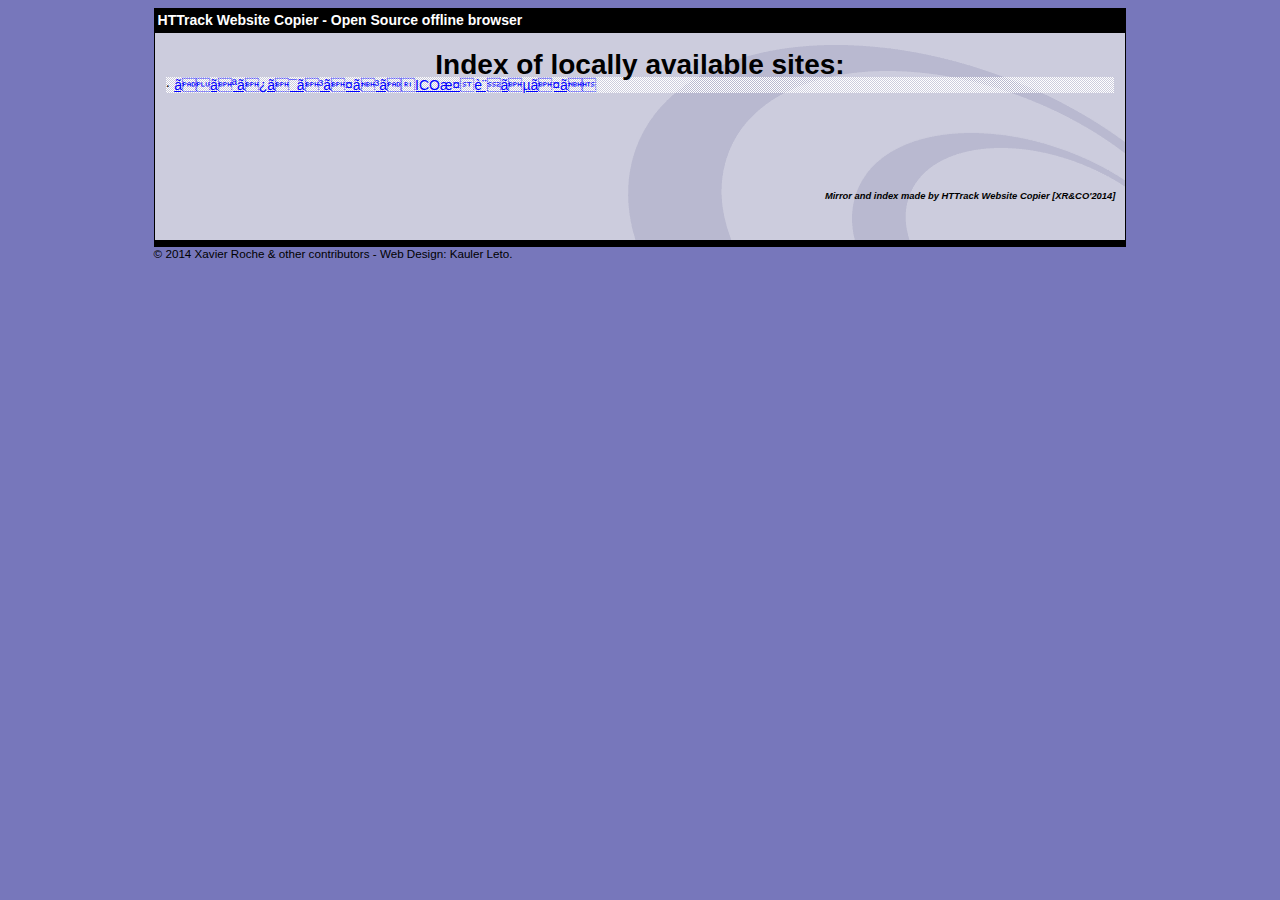
<file: index.html>
<!-- Note: Template file not found, using internal one -->
<html xmlns="http://www.w3.org/1999/xhtml" lang="en">

<head>
	<meta http-equiv="Content-Type" content="text/html; charset=utf-8" />
	<meta name="description" content="HTTrack is an easy-to-use website mirror utility. It allows you to download a World Wide website from the Internet to a local directory,building recursively all structures, getting html, images, and other files from the server to your computer. Links are rebuiltrelatively so that you can freely browse to the local site (works with any browser). You can mirror several sites together so that you can jump from one toanother. You can, also, update an existing mirror site, or resume an interrupted download. The robot is fully configurable, with an integrated help" />
	<meta name="keywords" content="httrack, HTTRACK, HTTrack, winhttrack, WINHTTRACK, WinHTTrack, offline browser, web mirror utility, aspirateur web, surf offline, web capture, www mirror utility, browse offline, local  site builder, website mirroring, aspirateur www, internet grabber, capture de site web, internet tool, hors connexion, unix, dos, windows 95, windows 98, solaris, ibm580, AIX 4.0, HTS, HTGet, web aspirator, web aspirateur, libre, GPL, GNU, free software" />
	<title>Local index - HTTrack Website Copier</title>
  <!-- Mirror and index made by HTTrack Website Copier/3.49-2 [XR&CO'2014] -->
	<style type="text/css">
	<!--

body {
	margin: 0;  padding: 0;  margin-bottom: 15px;  margin-top: 8px;
	background: #77b;
}
body, td {
	font: 14px "Trebuchet MS", Verdana, Arial, Helvetica, sans-serif;
	}

#subTitle {
	background: #000;  color: #fff;  padding: 4px;  font-weight: bold; 
	}

#siteNavigation a, #siteNavigation .current {
	font-weight: bold;  color: #448;
	}
#siteNavigation a:link    { text-decoration: none; }
#siteNavigation a:visited { text-decoration: none; }

#siteNavigation .current { background-color: #ccd; }

#siteNavigation a:hover   { text-decoration: none;  background-color: #fff;  color: #000; }
#siteNavigation a:active  { text-decoration: none;  background-color: #ccc; }


a:link    { text-decoration: underline;  color: #00f; }
a:visited { text-decoration: underline;  color: #000; }
a:hover   { text-decoration: underline;  color: #c00; }
a:active  { text-decoration: underline; }

#pageContent {
	clear: both;
	border-bottom: 6px solid #000;
	padding: 10px;  padding-top: 20px;
	line-height: 1.65em;
 background-image: url(backblue.gif);
 background-repeat: no-repeat;
 background-position: top right;
	}

#pageContent, #siteNavigation {
	background-color: #ccd;
	}


.imgLeft  { float: left;   margin-right: 10px;  margin-bottom: 10px; }
.imgRight { float: right;  margin-left: 10px;   margin-bottom: 10px; }

hr { height: 1px;  color: #000;  background-color: #000;  margin-bottom: 15px; }

h1 { margin: 0;  font-weight: bold;  font-size: 2em; }
h2 { margin: 0;  font-weight: bold;  font-size: 1.6em; }
h3 { margin: 0;  font-weight: bold;  font-size: 1.3em; }
h4 { margin: 0;  font-weight: bold;  font-size: 1.18em; }

.blak { background-color: #000; }
.hide { display: none; }
.tableWidth { min-width: 400px; }

.tblRegular       { border-collapse: collapse; }
.tblRegular td    { padding: 6px;  background-image: url(fade.gif);  border: 2px solid #99c; }
.tblHeaderColor, .tblHeaderColor td { background: #99c; }
.tblNoBorder td   { border: 0; }


// -->
</style>

</head>

<table width="76%" border="0" align="center" cellspacing="0" cellpadding="3" class="tableWidth">
	<tr>
	<td id="subTitle">HTTrack Website Copier - Open Source offline browser</td>
	</tr>
</table>
<table width="76%" border="0" align="center" cellspacing="0" cellpadding="0" class="tableWidth">
<tr class="blak">
<td>
	<table width="100%" border="0" align="center" cellspacing="1" cellpadding="0">
	<tr>
	<td colspan="6"> 
		<table width="100%" border="0" align="center" cellspacing="0" cellpadding="10">
		<tr> 
		<td id="pageContent"> 
<!-- ==================== End prologue ==================== -->

<H1 ALIGN=Center>Index of locally available sites:</H1>
  <TABLE BORDER="0" WIDTH="100%" CELLSPACING="1" CELLPADDING="0">
<!-- Note: Template file not found, using internal one -->
		<TR>
			<TD BACKGROUND="fade.gif">
				&middot;
					<A HREF="otaku-coin.com/index.html">
						ããªã¿ã¯ã³ã¤ã³ãICOæ¤è¨ãµã¤ã
					</A>		
			</TD>
		</TR>
<!-- Note: Template file not found, using internal one -->
	</TABLE>
	<BR>
	<BR>
	<BR>
  	<H6 ALIGN="RIGHT">
	<I>Mirror and index made by HTTrack Website Copier [XR&amp;CO'2014]</I>
	</H6>
	<!-- Mirror and index made by HTTrack Website Copier/3.49-2 [XR&CO'2014] -->
	<!-- Thanks for using HTTrack Website Copier! -->

<!-- ==================== Start epilogue ==================== -->
		</td>
		</tr>
		</table>
	</td>
	</tr>
	</table>
</td>
</tr>
</table>

<table width="76%" border="0" align="center" valign="bottom" cellspacing="0" cellpadding="0">
	<tr>
	<td id="footer"><small>&copy; 2014 Xavier Roche & other contributors - Web Design: Kauler Leto.</small></td>
	</tr>
</table>

</body>

</html>
</file>
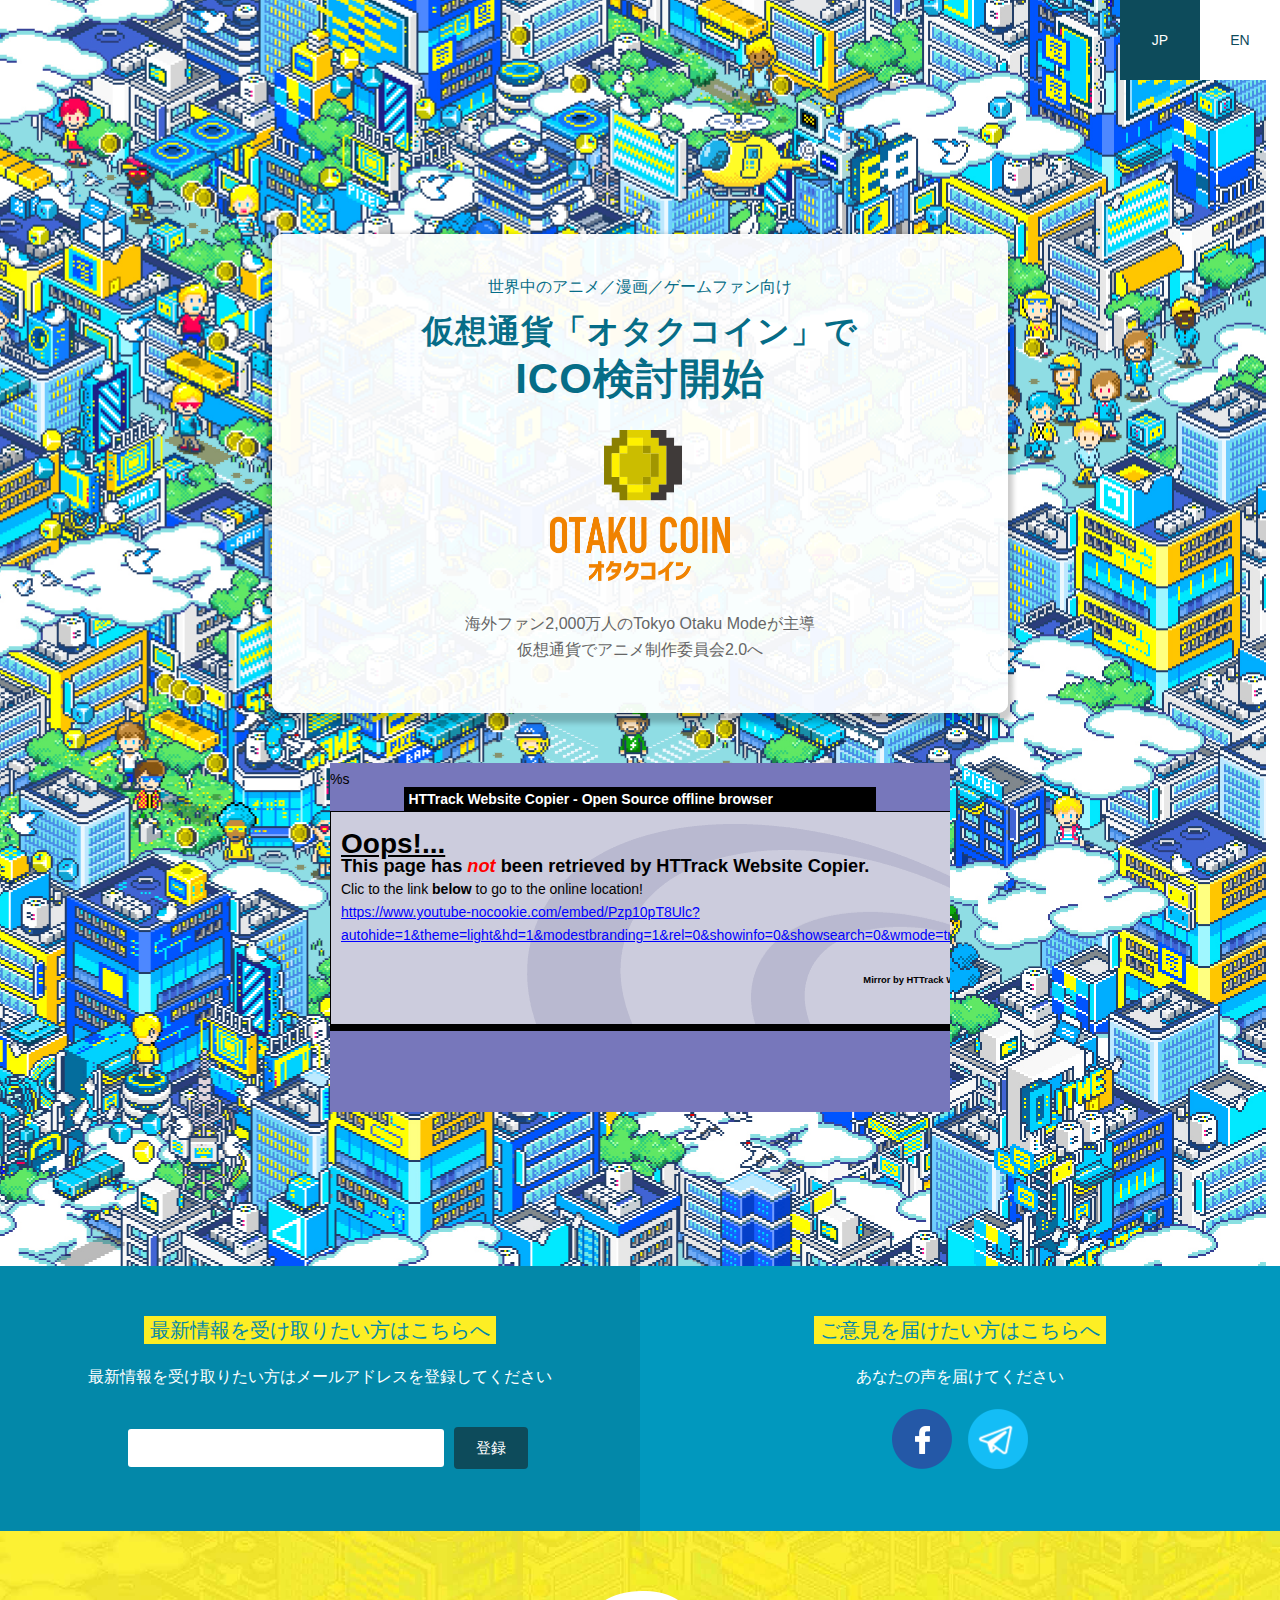
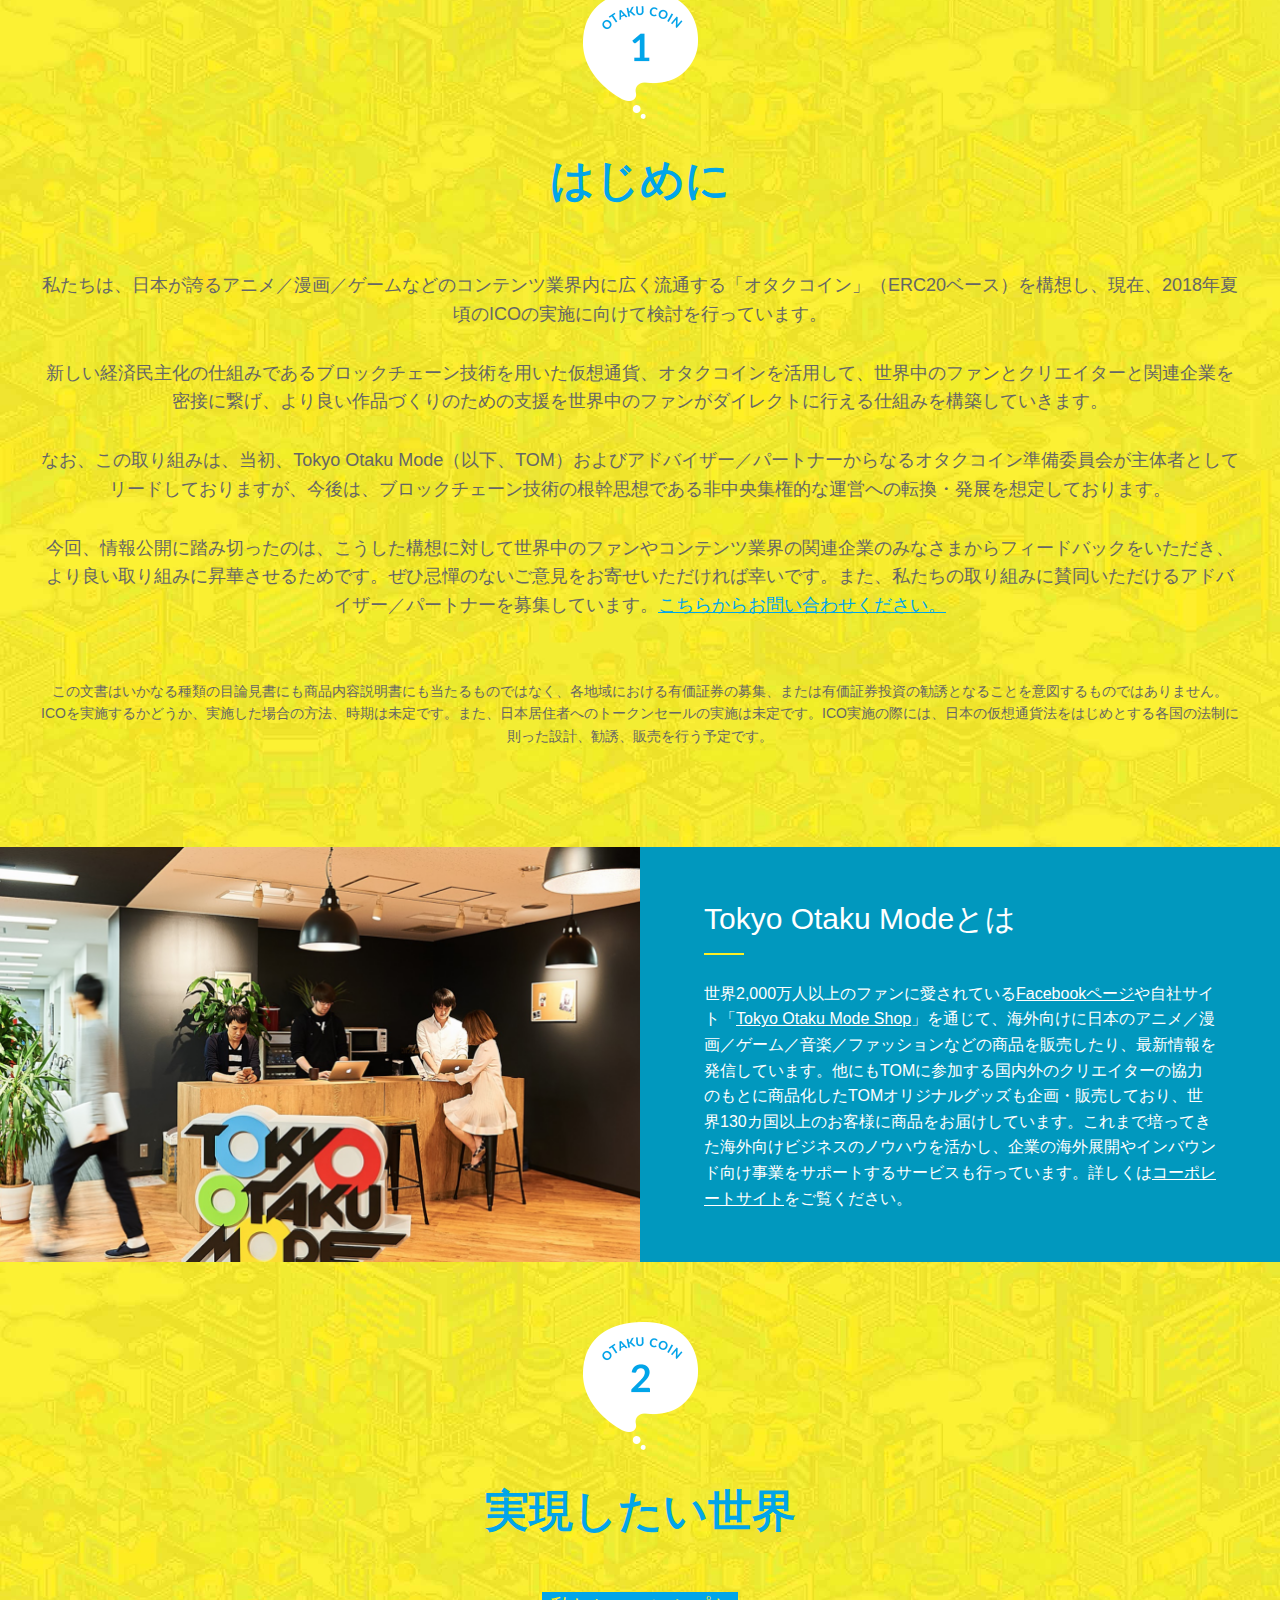
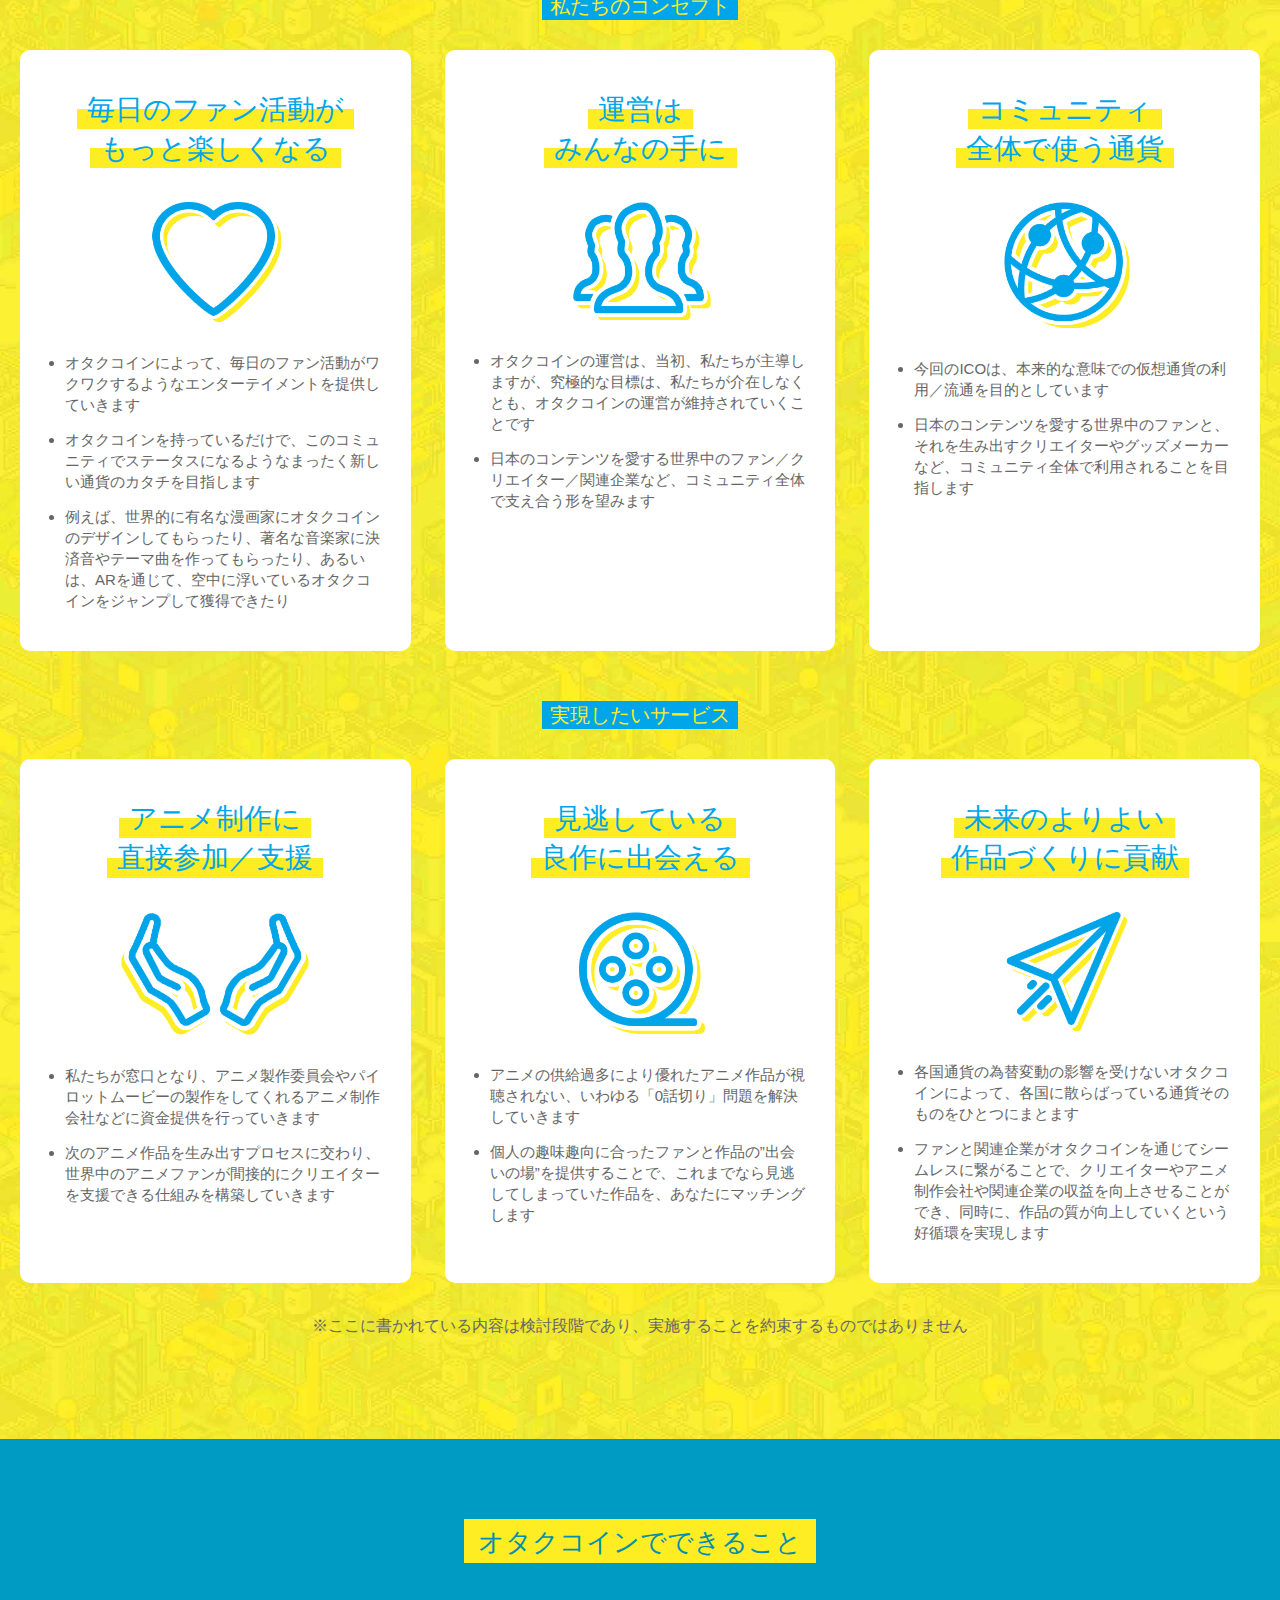
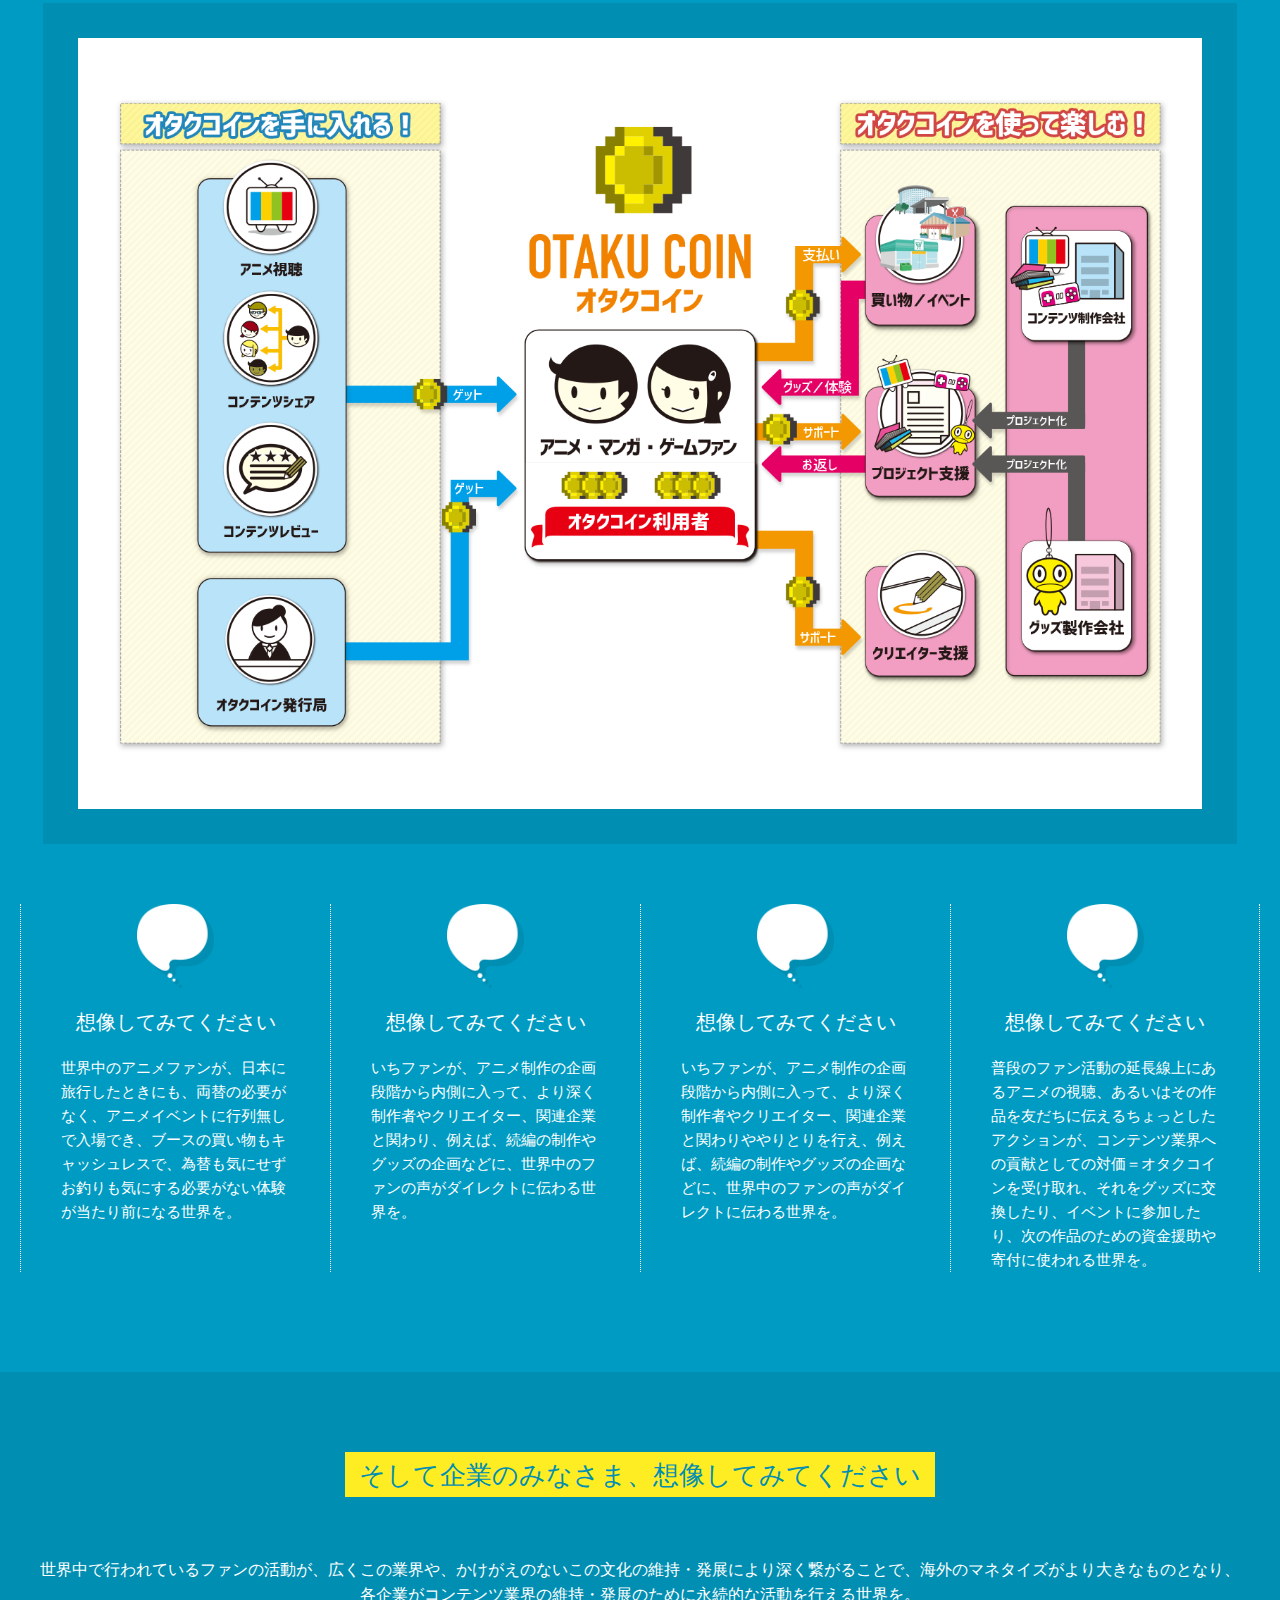
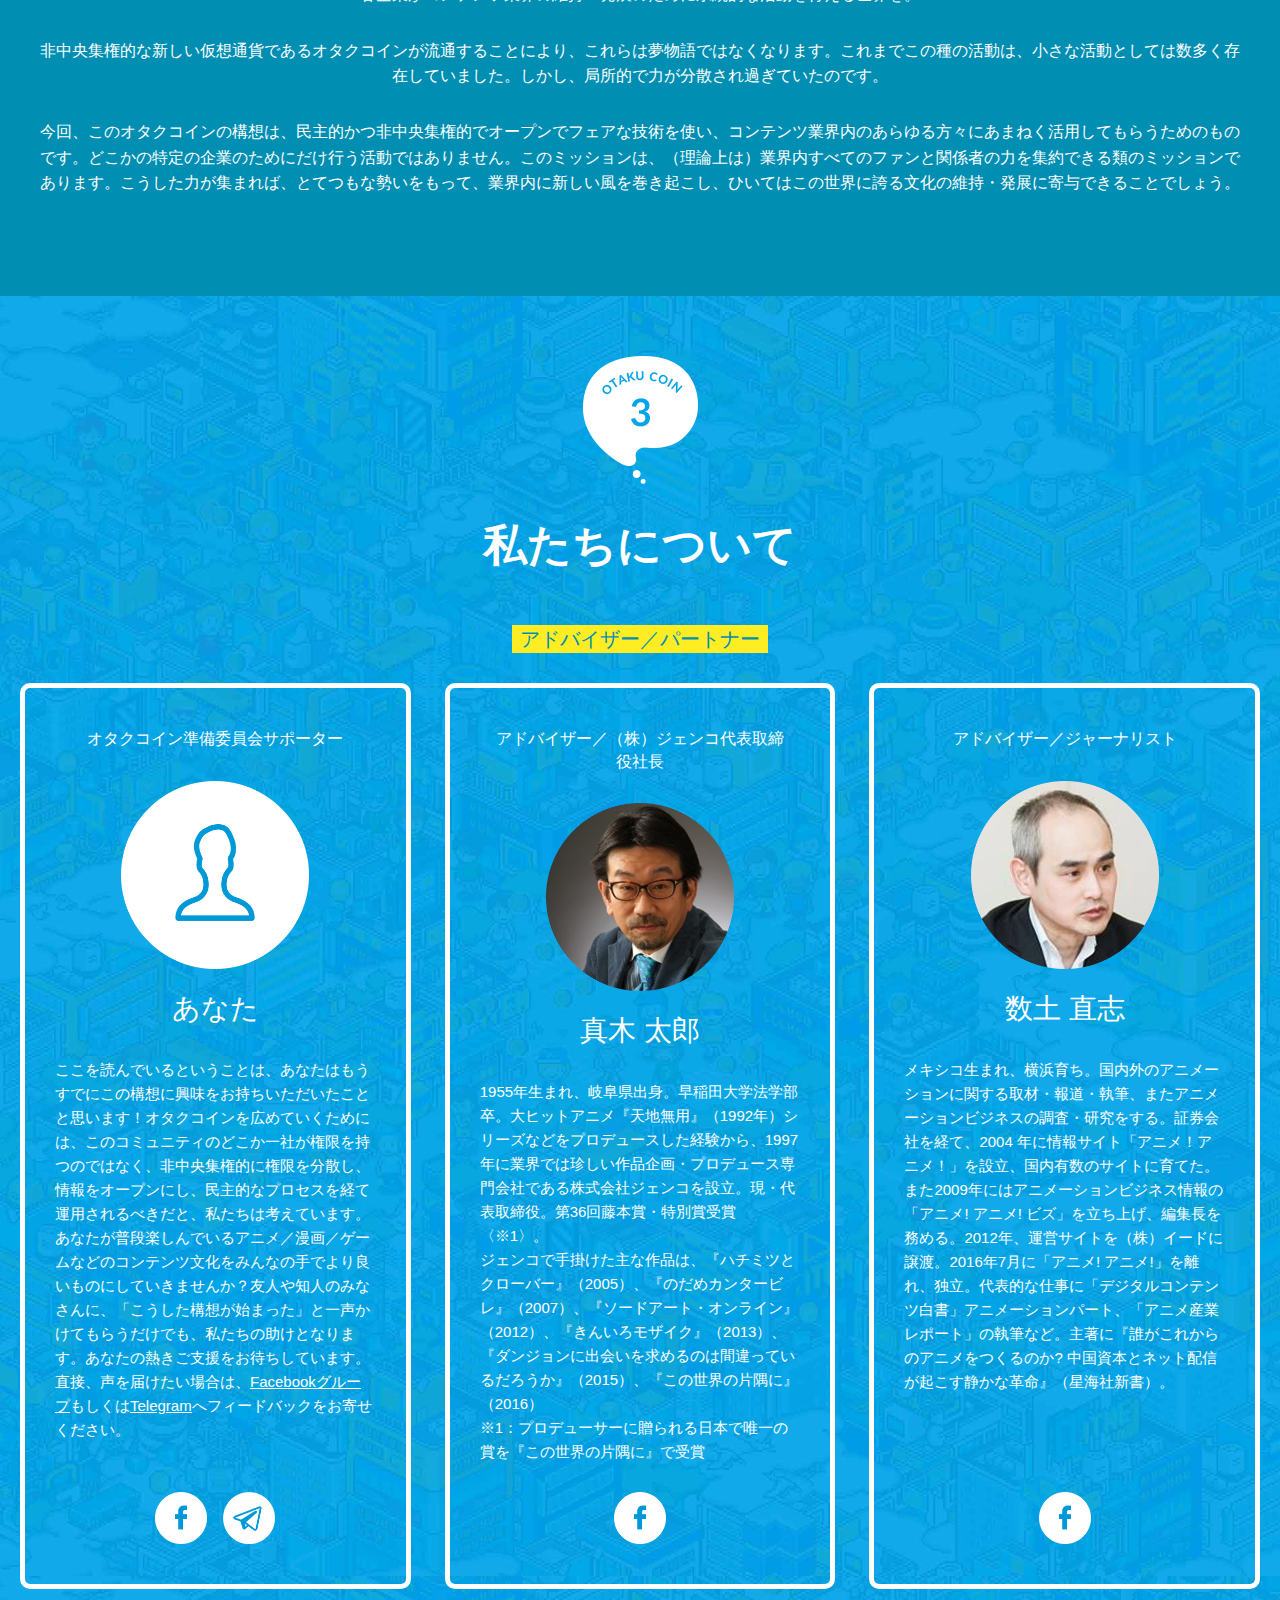
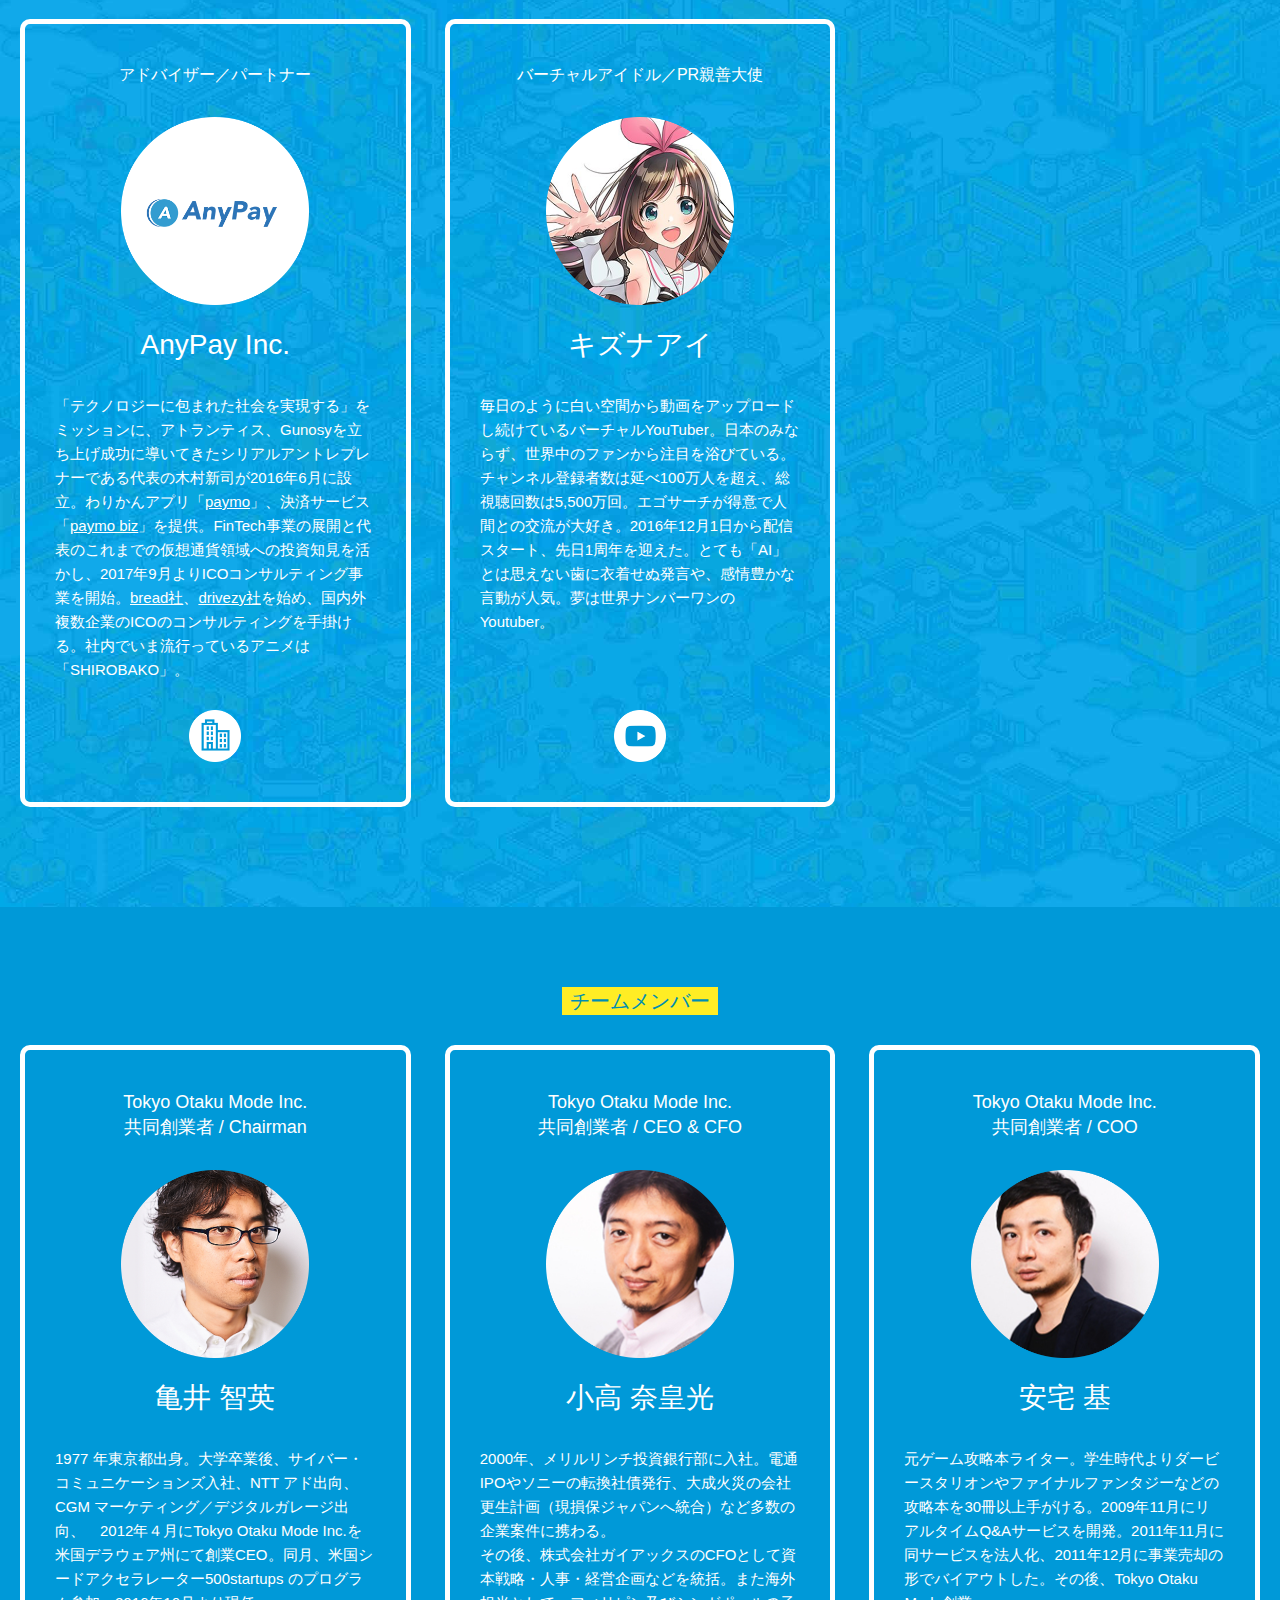
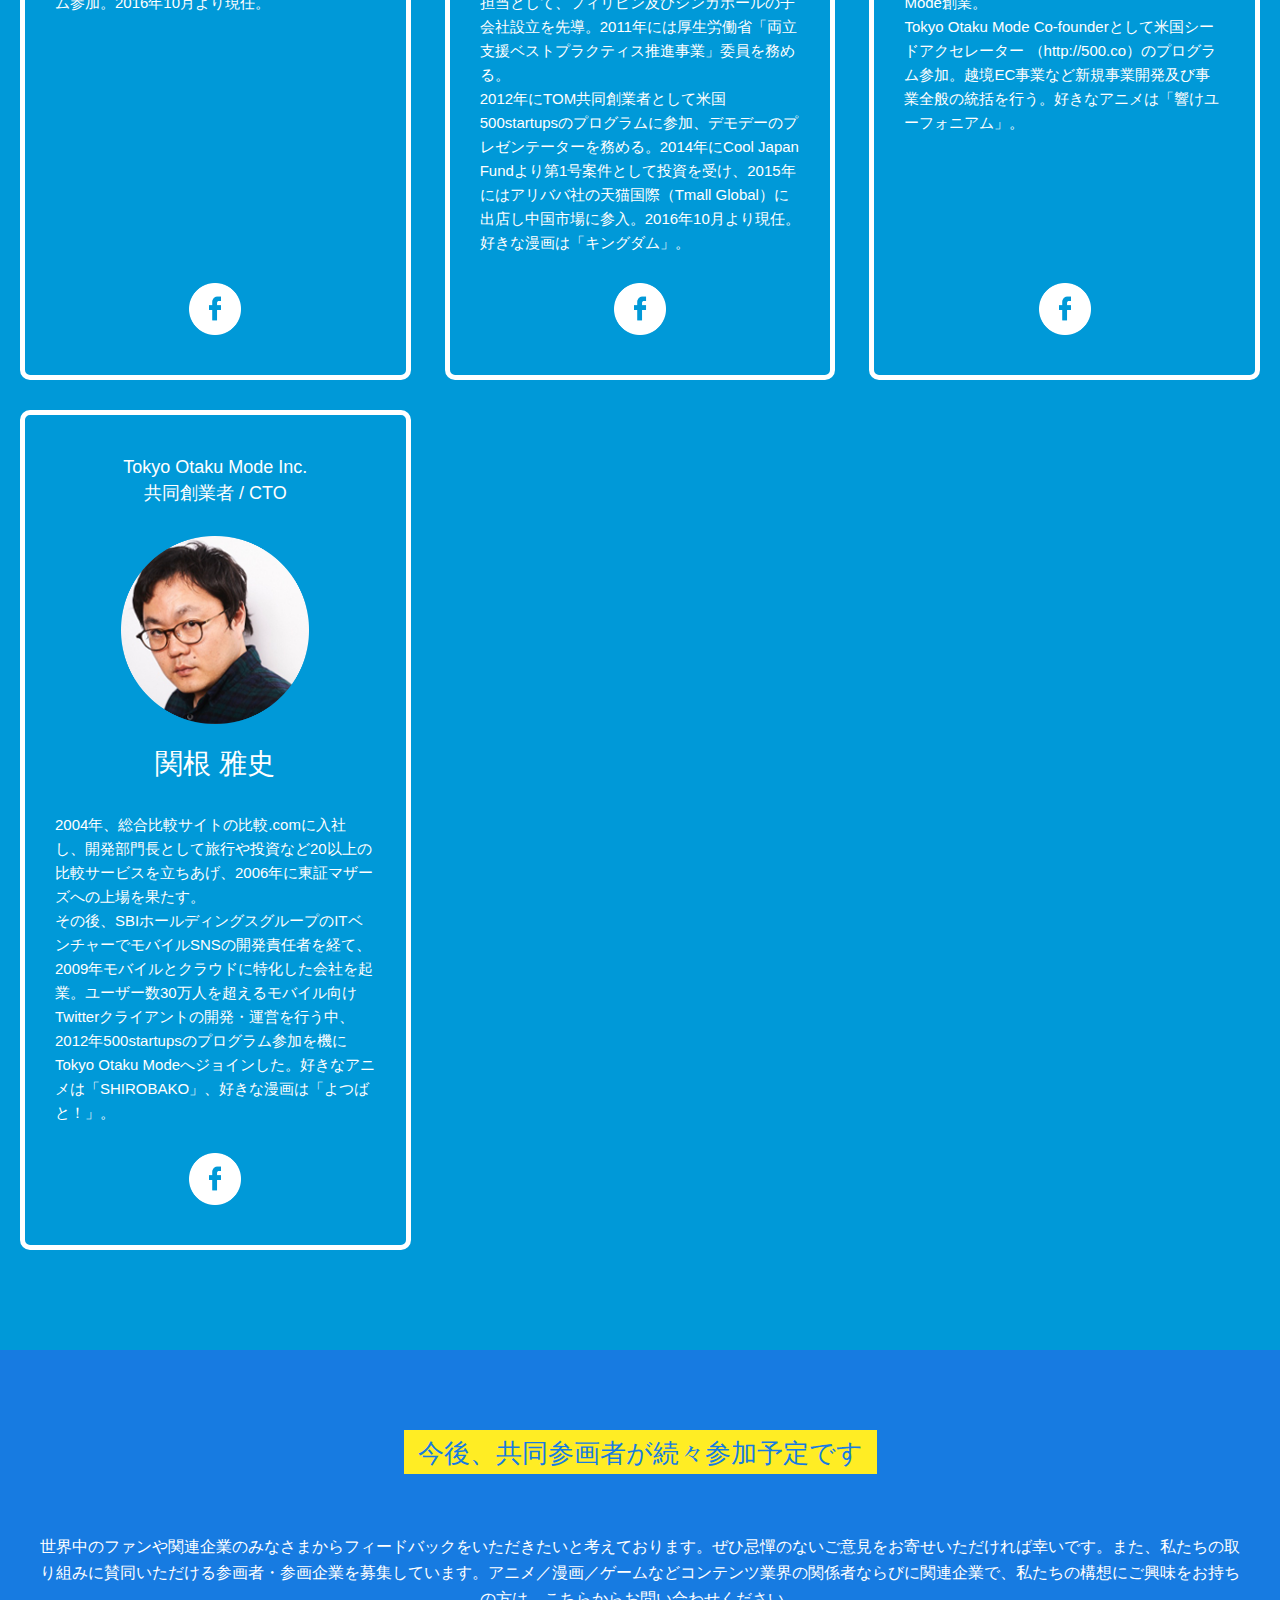
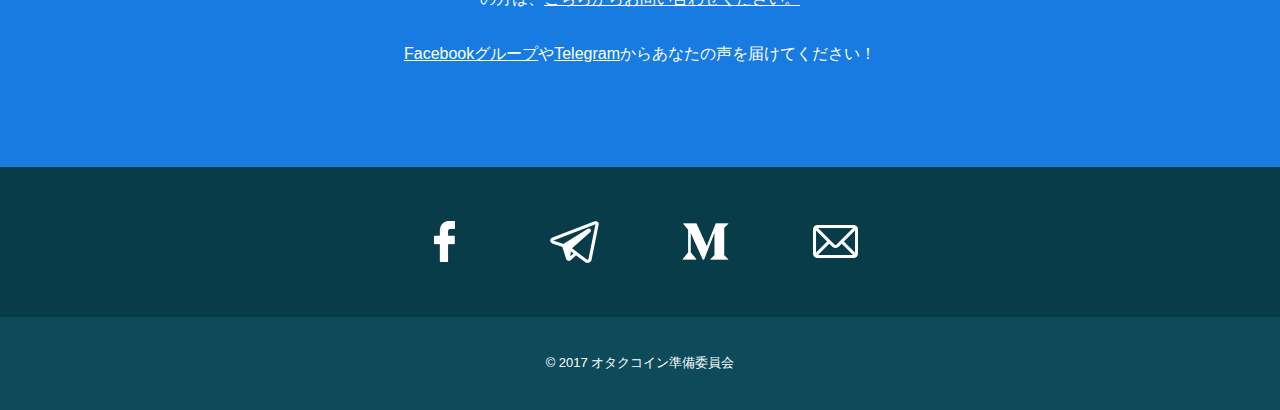
<file: otaku-coin.com/index.html>
<!DOCTYPE html>
<html>

<!-- Mirrored from otaku-coin.com/ by HTTrack Website Copier/3.x [XR&CO'2017], Wed, 27 Dec 2017 17:05:36 GMT -->
<head>
	<meta charset="utf-8">
	<title>「オタクコイン」ICO検討サイト</title>
	<meta name="Keywords" content="オタクコイン、ICO、ブロックチェーン、アニメ、漫画、ゲーム">
	<meta name="description" content="仮想通世界中のアニメ／漫画／ゲームファン向け仮想通貨「オタクコイン」でICO検討開始。海外ファン2,000万人のTokyo Otaku Modeが主導。仮想通貨でアニメ制作委員会2.0へ">
	<meta name="viewport" content="width=device-width, initial-scale=1">
	<meta property="og:title" content="「オタクコイン」ICO検討サイト" />
	<meta property="og:description" content="仮想通世界中のアニメ／漫画／ゲームファン向け仮想通貨「オタクコイン」でICO検討開始。海外ファン2,000万人のTokyo Otaku Modeが主導。仮想通貨でアニメ制作委員会2.0へ" />
	<meta property="og:url" content="index.html" />
	<meta property="og:image" content="common/images/media-20171218.png" />
	<meta property="og:site_name" content="「オタクコイン」ICO検討サイト" />
	<meta property="og:type" content="website" />
	<meta name="twitter:card" content="summary_large_image" />
	<meta name="twitter:url" content="index.html" />
	<meta name="twitter:title" content="「オタクコイン」ICO検討サイト" />
	<meta name="twitter:description" content="仮想通世界中のアニメ／漫画／ゲームファン向け仮想通貨「オタクコイン」でICO検討開始。海外ファン2,000万人のTokyo Otaku Modeが主導。仮想通貨でアニメ制作委員会2.0へ" />
	<meta name="twitter:image" content="common/images/media-20171218.png" />
	<link rel="shortcut icon" href="common/images/favicon.html" type="image/vnd.microsoft.icon">
	<link rel="icon" href="common/images/favicon.png" type="image/png">
	<link rel="apple-touch-icon-precomposed apple-touch-icon" href="common/images/apple-touch-icon.png" />
	<link href="../fonts.googleapis.com/css975a.css" rel="stylesheet">
	<link rel="stylesheet" type="text/css" href="common/css/reset.css">
	<link rel="stylesheet" type="text/css" href="common/css/layout.css">
	<link rel="stylesheet" type="text/css" href="common/css/magnific-popup.css">
</head>
<body>
<!-- Global site tag (gtag.js) - Google Analytics -->
<script async src="../external.html?link=https://www.googletagmanager.com/gtag/js?id=UA-111174926-1"></script>
<script>
window.dataLayer = window.dataLayer || [];
function gtag(){dataLayer.push(arguments);}
gtag('js', new Date());

gtag('config', 'UA-111174926-1');
</script>

<div class="wrapper" id="pagetop">
	<div class="mv">
		<ul class="lang">
			<li>JP</li><li><a href="en/index.html">EN</a></li>
		</ul>
		<div class="title">
			<p>世界中のアニメ／漫画／ゲームファン向け</p>
			<h1>仮想通貨「オタクコイン」で<br><span>ICO検討開始</span></h1>
			<h2><img src="common/images/obj_logo.png" alt="OTAKU COIN オタクコイン"></h2>
			<p>海外ファン2,000万人のTokyo Otaku Modeが主導<br>
				仮想通貨でアニメ制作委員会2.0へ</p>
		</div>
		<div class="main-video">
			<div class="video-responsive">
				<iframe width="100%" height="100%" src="../external.html?link=https://www.youtube-nocookie.com/embed/Pzp10pT8Ulc?autohide=1&amp;theme=light&amp;hd=1&amp;modestbranding=1&amp;rel=0&amp;showinfo=0&amp;showsearch=0&amp;wmode=transparent" frameborder="0" allowfullscreen></iframe>
			</div>
		</div>
	</div>
	<div class="intro">
		<div class="introLeft">
			<h3>最新情報を受け取りたい方はこちらへ</h3>
			<p>最新情報を受け取りたい方はメールアドレスを登録してください</p>
				<!-- Begin MailChimp Signup Form -->
				<link href="../cdn-images.mailchimp.com/embedcode/classic-10_7.css" rel="stylesheet" type="text/css">
				<style type="text/css">
					#mc_embed_signup{clear:left; font:14px Helvetica,Arial,sans-serif; }
					/* Add your own MailChimp form style overrides in your site stylesheet or in this style block.
					   We recommend moving this block and the preceding CSS link to the HEAD of your HTML file. */
				</style>
				<div id="mc_embed_signup">
				<form action="../external.html?link=https://otkcoin.us17.list-manage.com/subscribe/post?u=e1b5c10f558641ac152311268&amp;id=5aad4b5dfc" method="post" id="mc-embedded-subscribe-form" name="mc-embedded-subscribe-form" class="validate" target="_blank" novalidate>
					<div id="mc_embed_signup_scroll">
						<div class="formBox">
						<div class="mc-field-group">
							<input type="email" value="" name="EMAIL" class="required email" id="mce-EMAIL">
						</div>
				    	<div class="clear">
				    		<input type="submit" value="登録" name="subscribe" id="mc-embedded-subscribe" class="button">
				    	</div>
				    	</div>
						<div id="mce-responses" class="clear">
							<div class="response" id="mce-error-response" style="display:none"></div>
							<div class="response" id="mce-success-response" style="display:none"></div>
						</div>    <!-- real people should not fill this in and expect good things - do not remove this or risk form bot signups-->
				    	<div style="position: absolute; left: -5000px;" aria-hidden="true">
				    		<input type="text" name="b_e1b5c10f558641ac152311268_5aad4b5dfc" tabindex="-1" value="">
				    	</div>
				    </div>
				</form>
				</div>
				<script type='text/javascript' src='../s3.amazonaws.com/downloads.mailchimp.com/js/mc-validate.js'></script><script type='text/javascript'>(function($) {window.fnames = new Array(); window.ftypes = new Array();fnames[0]='EMAIL';ftypes[0]='email';fnames[1]='FNAME';ftypes[1]='text';fnames[2]='LNAME';ftypes[2]='text';fnames[3]='BIRTHDAY';ftypes[3]='birthday'; /*
				* Translated default messages for the jQuery validation plugin.
				* Locale: JA (Japanese)
				*/
				$.extend($.validator.messages, {
				required: "こちらの項目は必須です。",
				remote: "こちらのフィールドを修正してください。",
				email: "有効なEメールアドレスを入力してください。",
				url: "有効なURLを入力してください。",
				date: "有効な日付を入力してください。",
				dateISO: "有効な日付（ISO）を入力してください。",
				number: "有効な数字を入力してください。",
				digits: "数字のみを入力してください。",
				creditcard: "有効なクレジットカード番号を入力してください。",
				equalTo: "同じ値をもう一度入力してください。",
				accept: "有効な拡張子を含む値を入力してください。",
				maxlength: $.validator.format("{0} 文字以内で入力してください。"),
				minlength: $.validator.format("{0} 文字以上で入力してください。"),
				rangelength: $.validator.format("{0} 文字から {1} 文字までの値を入力してください。"),
				range: $.validator.format("{0} から {1} までの値を入力してください。"),
				max: $.validator.format("{0} 以下の値を入力してください。"),
				min: $.validator.format("{1} 以上の値を入力してください。")
				});}(jQuery));var $mcj = jQuery.noConflict(true);</script>
				<!--End mc_embed_signup-->
		</div>
		<div class="introRight">
			<h3>ご意見を届けたい方はこちらへ</h3>
			<p>あなたの声を届けてください</p>
			<ul>
				<li><a href="../external.html?link=https://www.facebook.com/groups/otakucoin/" target="_blank"><img src="common/images/bt_fb01.png" alt="Facebook"></a></li>
				<li><a href="../external.html?link=https://telegram.me/otakucoinjp" target="_blank"><img src="common/images/bt_tg01.png" alt="Telegram"></a></li>
			</ul>
		</div>
	</div>
	<div class="content01 contenttxt content">
		<h2><img src="common/images/obj_ba01.png" alt="OTAKU COIN 1"></h2>
		<h3>はじめに</h3>
		<p class="largetxt">私たちは、日本が誇るアニメ／漫画／ゲームなどのコンテンツ業界内に広く流通する「オタクコイン」（ERC20ベース）を構想し、現在、2018年夏頃のICOの実施に向けて検討を行っています。</p>
		<p class="largetxt">新しい経済民主化の仕組みであるブロックチェーン技術を用いた仮想通貨、オタクコインを活用して、世界中のファンとクリエイターと関連企業を密接に繋げ、より良い作品づくりのための支援を世界中のファンがダイレクトに行える仕組みを構築していきます。</p>
		<p class="largetxt">なお、この取り組みは、当初、Tokyo Otaku Mode（以下、TOM）およびアドバイザー／パートナーからなるオタクコイン準備委員会が主体者としてリードしておりますが、今後は、ブロックチェーン技術の根幹思想である非中央集権的な運営への転換・発展を想定しております。</p>
		<p class="largetxt">今回、情報公開に踏み切ったのは、こうした構想に対して世界中のファンやコンテンツ業界の関連企業のみなさまからフィードバックをいただき、より良い取り組みに昇華させるためです。ぜひ忌憚のないご意見をお寄せいただければ幸いです。また、私たちの取り組みに賛同いただけるアドバイザー／パートナーを募集しています。<a href="../external.html?link=https://otakucoin.typeform.com/to/UTGP78" target="_blank">こちらからお問い合わせください。</a></p>
		<p class="smalltxt">この文書はいかなる種類の目論見書にも商品内容説明書にも当たるものではなく、各地域における有価証券の募集、または有価証券投資の勧誘となることを意図するものではありません。ICOを実施するかどうか、実施した場合の方法、時期は未定です。また、日本居住者へのトークンセールの実施は未定です。ICO実施の際には、日本の仮想通貨法をはじめとする各国の法制に則った設計、勧誘、販売を行う予定です。</p>
	</div>
	<div class="content0102">
		<div class="content0102Left"></div>
		<div class="content0102Right">
			<h3>Tokyo Otaku Modeとは</h3>
			<div class="line"></div>
			<p>世界2,000万人以上のファンに愛されている<a href="../external.html?link=https://www.facebook.com/tokyootakumode" target="_blank">Facebookページ</a>や自社サイト「<a href="../external.html?link=https://otakumode.com/" target="_blank">Tokyo Otaku Mode Shop</a>」を通じて、海外向けに日本のアニメ／漫画／ゲーム／音楽／ファッションなどの商品を販売したり、最新情報を発信しています。他にもTOMに参加する国内外のクリエイターの協力のもとに商品化したTOMオリジナルグッズも企画・販売しており、世界130カ国以上のお客様に商品をお届けしています。これまで培ってきた海外向けビジネスのノウハウを活かし、企業の海外展開やインバウンド向け事業をサポートするサービスも行っています。詳しくは<a target="_blank" href="../external.html?link=https://corporate.otakumode.com/">コーポレートサイト</a>をご覧ください。</p>
		</div>
	</div>
	<div class="content01 contentbox content">
		<h2><img src="common/images/obj_ba02.png" alt="OTAKU COIN 2"></h2>
		<h3>実現したい世界</h3>
		<h4>私たちのコンセプト</h4>
		<div class="boxLayout01">
			<div class="boxLayoutInner">
				<h3>毎日のファン活動が</h3><br>
				<h3>もっと楽しくなる</h3>
				<h4><img src="common/images/obj_0201.png" alt="毎日のファン活動がもっと楽しくなる"></h4>
				<ul>
					<li>オタクコインによって、毎日のファン活動がワクワクするようなエンターテイメントを提供していきます</li>
					<li>オタクコインを持っているだけで、このコミュニティでステータスになるようなまったく新しい通貨のカタチを目指します</li>
					<li>例えば、世界的に有名な漫画家にオタクコインのデザインしてもらったり、著名な音楽家に決済音やテーマ曲を作ってもらったり、あるいは、ARを通じて、空中に浮いているオタクコインをジャンプして獲得できたり</li>
				</ul>
			</div>
			<div class="boxLayoutInner">
				<h3>運営は</h3><br>
				<h3>みんなの手に</h3>
				<h4><img src="common/images/obj_0202.png" alt="運営はみんなの手に"></h4>
				<ul>
					<li>オタクコインの運営は、当初、私たちが主導しますが、究極的な目標は、私たちが介在しなくとも、オタクコインの運営が維持されていくことです</li>
					<li>日本のコンテンツを愛する世界中のファン／クリエイター／関連企業など、コミュニティ全体で支え合う形を望みます</li>
				</ul>
			</div>
			<div class="boxLayoutInner">
				<h3>コミュニティ</h3><br>
				<h3>全体で使う通貨</h3>
				<h4><img src="common/images/obj_0203.png" alt="コミュニティ全体で使う通貨"></h4>
				<ul>
					<li>今回のICOは、本来的な意味での仮想通貨の利用／流通を目的としています</li>
					<li>日本のコンテンツを愛する世界中のファンと、それを生み出すクリエイターやグッズメーカーなど、コミュニティ全体で利用されることを目指します</li>
				</ul>
			</div>
		</div>
		<h4>実現したいサービス</h4>
		<div class="boxLayout01">
			<div class="boxLayoutInner">
				<h3>アニメ制作に</h3><br>
				<h3>直接参加／支援</h3>
				<h4><img src="common/images/obj_0204.png" alt="アニメ制作に直接参加／支援"></h4>
				<ul>
					<li>私たちが窓口となり、アニメ製作委員会やパイロットムービーの製作をしてくれるアニメ制作会社などに資金提供を行っていきます</li>
					<li>次のアニメ作品を生み出すプロセスに交わり、世界中のアニメファンが間接的にクリエイターを支援できる仕組みを構築していきます</li>
				</ul>
			</div>
			<div class="boxLayoutInner">
				<h3>見逃している</h3><br>
				<h3>良作に出会える</h3>
				<h4><img src="common/images/obj_0205.png" alt="見逃している良作に出会える"></h4>
				<ul>
					<li>アニメの供給過多により優れたアニメ作品が視聴されない、いわゆる「0話切り」問題を解決していきます</li>
					<li>個人の趣味趣向に合ったファンと作品の”出会いの場”を提供することで、これまでなら見逃してしまっていた作品を、あなたにマッチングします</li>
				</ul>
			</div>
			<div class="boxLayoutInner">
				<h3>未来のよりよい</h3><br>
				<h3>作品づくりに貢献</h3>
				<h4><img src="common/images/obj_0206.png" alt="未来のよりよい作品づくりに貢献"></h4>
				<ul>
					<li>各国通貨の為替変動の影響を受けないオタクコインによって、各国に散らばっている通貨そのものをひとつにまとます</li>
					<li>ファンと関連企業がオタクコインを通じてシームレスに繋がることで、クリエイターやアニメ制作会社や関連企業の収益を向上させることができ、同時に、作品の質が向上していくという好循環を実現します</li>
				</ul>
			</div>
		</div>
		<p>※ここに書かれている内容は検討段階であり、実施することを約束するものではありません</p>
	</div>
	<div class="content02 content">
		<h3>オタクコインでできること</h3>
		<p class="plan"><img src="common/images/obj_plan.png" alt="アニメ・マンガ・ゲームファンがオタクコインでできること"></p>
		<div class="image">
			<div class="imageInner">
				<img src="common/images/obj_image.png" alt="想像してみてください。">
				<h4>想像してみてください</h4>
				<p>世界中のアニメファンが、日本に旅行したときにも、両替の必要がなく、アニメイベントに行列無しで入場でき、ブースの買い物もキャッシュレスで、為替も気にせずお釣りも気にする必要がない体験が当たり前になる世界を。</p>
			</div>
			<div class="imageInner">
				<img src="common/images/obj_image.png" alt="想像してみてください。">
				<h4>想像してみてください</h4>
				<p>いちファンが、アニメ制作の企画段階から内側に入って、より深く制作者やクリエイター、関連企業と関わり、例えば、続編の制作やグッズの企画などに、世界中のファンの声がダイレクトに伝わる世界を。</p>
			</div>
			<div class="imageInner">
				<img src="common/images/obj_image.png" alt="想像してみてください。">
				<h4>想像してみてください</h4>
				<p>いちファンが、アニメ制作の企画段階から内側に入って、より深く制作者やクリエイター、関連企業と関わりややりとりを行え、例えば、続編の制作やグッズの企画などに、世界中のファンの声がダイレクトに伝わる世界を。</p>
			</div>
			<div class="imageInner">
				<img src="common/images/obj_image.png" alt="想像してみてください。">
				<h4>想像してみてください</h4>
				<p>普段のファン活動の延長線上にあるアニメの視聴、あるいはその作品を友だちに伝えるちょっとしたアクションが、コンテンツ業界への貢献としての対価＝オタクコインを受け取れ、それをグッズに交換したり、イベントに参加したり、次の作品のための資金援助や寄付に使われる世界を。</p>
			</div>
		</div>
	</div>
	<div class="content02 content contenttxt content0202">
		<h3>そして企業のみなさま、想像してみてください</h3>
		<p>世界中で行われているファンの活動が、広くこの業界や、かけがえのないこの文化の維持・発展により深く繋がることで、海外のマネタイズがより大きなものとなり、各企業がコンテンツ業界の維持・発展のために永続的な活動を行える世界を。</p>
		<p>非中央集権的な新しい仮想通貨であるオタクコインが流通することにより、これらは夢物語ではなくなります。これまでこの種の活動は、小さな活動としては数多く存在していました。しかし、局所的で力が分散され過ぎていたのです。</p>
		<p>今回、このオタクコインの構想は、民主的かつ非中央集権的でオープンでフェアな技術を使い、コンテンツ業界内のあらゆる方々にあまねく活用してもらうためのものです。どこかの特定の企業のためにだけ行う活動ではありません。このミッションは、（理論上は）業界内すべてのファンと関係者の力を集約できる類のミッションであります。こうした力が集まれば、とてつもな勢いをもって、業界内に新しい風を巻き起こし、ひいてはこの世界に誇る文化の維持・発展に寄与できることでしょう。</p>
	</div>
	<div class="content03 contentbox content">
		<h2><img src="common/images/obj_ba03.png" alt="OTAKU COIN 2"></h2>
		<h3>私たちについて</h3>
		<h4>アドバイザー／パートナー</h4>
		<div class="boxLayout01">
			<div class="boxLayoutInner">
				<h3>オタクコイン準備委員会サポーター</h3>
				<h4><img src="common/images/ph_0301.png" alt="あなた"></h4>
				<h5>あなた</h5>
				<p>ここを読んでいるということは、あなたはもうすでにこの構想に興味をお持ちいただいたことと思います！オタクコインを広めていくためには、このコミュニティのどこか一社が権限を持つのではなく、非中央集権的に権限を分散し、情報をオープンにし、民主的なプロセスを経て運用されるべきだと、私たちは考えています。あなたが普段楽しんでいるアニメ／漫画／ゲームなどのコンテンツ文化をみんなの手でより良いものにしていきませんか？友人や知人のみなさんに、「こうした構想が始まった」と一声かけてもらうだけでも、私たちの助けとなります。あなたの熱きご支援をお待ちしています。直接、声を届けたい場合は、<a href="../external.html?link=https://www.facebook.com/groups/otakucoin/" target="_blank">Facebookグループ</a>もしくは<a href="../external.html?link=https://telegram.me/otakucoinjp" target="_blank">Telegram</a>へフィードバックをお寄せください。</p>
				<ul>
					<li><a href="../external.html?link=https://www.facebook.com/groups/otakucoin/" target="_blank"><img src="common/images/fb02.png" alt="Facebook"></a></li>
					<li><a href="../external.html?link=https://telegram.me/otakucoinjp" target="_blank"><img src="common/images/tg02.png" alt="Telegram"></a></li>
				</ul>
			</div>
			<div class="boxLayoutInner">
				<h3>アドバイザー／（株）ジェンコ代表取締役社長</h3>
				<h4><img src="common/images/ph_0302.png" alt="真木 太郎"></h4>
				<h5>真木 太郎</h5>
				<p>1955年生まれ、岐阜県出身。早稲田大学法学部卒。大ヒットアニメ『天地無用』（1992年）シリーズなどをプロデュースした経験から、1997年に業界では珍しい作品企画・プロデュース専門会社である株式会社ジェンコを設立。現・代表取締役。第36回藤本賞・特別賞受賞〈※1〉。<br>ジェンコで手掛けた主な作品は、『ハチミツとクローバー』（2005）、『のだめカンタービレ』（2007）、『ソードアート・オンライン』（2012）、『きんいろモザイク』（2013）、『ダンジョンに出会いを求めるのは間違っているだろうか』（2015）、『この世界の片隅に』（2016）<br>
※1：プロデューサーに贈られる日本で唯一の賞を『この世界の片隅に』で受賞</p>
				<ul>
					<li><a href="../external.html?link=https://www.facebook.com/taro.maki.3" target="_blank"><img src="common/images/fb02.png" alt="Facebook"></a></li>
				</ul>
			</div>
			<div class="boxLayoutInner">
				<h3>アドバイザー／ジャーナリスト</h3>
				<h4><img src="common/images/ph_0303.png" alt="数土 直志"></h4>
				<h5>数土 直志</h5>
				<p>メキシコ生まれ、横浜育ち。国内外のアニメーションに関する取材・報道・執筆、またアニメーションビジネスの調査・研究をする。証券会社を経て、2004 年に情報サイト「アニメ！アニメ！」を設立、国内有数のサイトに育てた。また2009年にはアニメーションビジネス情報の「アニメ! アニメ! ビズ」を立ち上げ、編集長を務める。2012年、運営サイトを（株）イードに譲渡。2016年7月に「アニメ! アニメ!」を離れ、独立。代表的な仕事に「デジタルコンテンツ白書」アニメーションパート、「アニメ産業レポート」の執筆など。主著に『誰がこれからのアニメをつくるのか? 中国資本とネット配信が起こす静かな革命』（星海社新書）。
				</p>
				<ul>
					<li><a href="../external.html?link=https://www.facebook.com/tadashi.sudo.7" target="_blank"><img src="common/images/fb02.png" alt="Facebook"></a></li>
				</ul>
			</div>
		</div>
		<div class="boxLayout01 boxLayoutItem02">
			<div class="boxLayoutInner">
				<h3>アドバイザー／パートナー</h3>
				<h4><img src="common/images/ph_0304.png" alt="AnyPay Inc."></h4>
				<h5>AnyPay Inc.</h5>
				<p>「テクノロジーに包まれた社会を実現する」をミッションに、アトランティス、Gunosyを立ち上げ成功に導いてきたシリアルアントレプレナーである代表の木村新司が2016年6月に設立。わりかんアプリ「<a href="../external.html?link=https://paymo.life/" target="_blank">paymo</a>」、決済サービス「<a href="../external.html?link=https://paymo.life/biz" target="_blank">paymo biz</a>」を提供。FinTech事業の展開と代表のこれまでの仮想通貨領域への投資知見を活かし、2017年9月よりICOコンサルティング事業を開始。<a href="../external.html?link=https://token.breadapp.com/jp/" target="_blank">bread社</a>、<a href="../external.html?link=https://drivezy.com/Bengaluru/" target="_blank">drivezy社</a>を始め、国内外複数企業のICOのコンサルティングを手掛ける。社内でいま流行っているアニメは「SHIROBAKO」。</p>
				<ul>
					<li><a href="../external.html?link=https://corp.anypay.jp/" target="_blank"><img src="common/images/bd02.png" alt="Website"></a></li>
				</ul>
			</div>
			<div class="boxLayoutInner">
				<h3>バーチャルアイドル／PR親善大使</h3>
				<h4><img src="common/images/ph_0305.png" alt="キズナアイ"></h4>
				<h5>キズナアイ</h5>
				<p>毎日のように白い空間から動画をアップロードし続けているバーチャルYouTuber。日本のみならず、世界中のファンから注目を浴びている。チャンネル登録者数は延べ100万人を超え、総視聴回数は5,500万回。エゴサーチが得意で人間との交流が大好き。2016年12月1日から配信スタート、先日1周年を迎えた。とても「AI」とは思えない歯に衣着せぬ発言や、感情豊かな言動が人気。夢は世界ナンバーワンのYoutuber。</p>
				<ul>
					<li><a href="../external.html?link=https://www.youtube.com/channel/UC4YaOt1yT-ZeyB0OmxHgolA" target="_blank"><img src="common/images/yb02.png" alt="Youtube"></a></li>
				</ul>
			</div>
			<div class="boxLayoutInner">
			</div>
		</div>
	</div>
	<div class="content03 content0302 contentbox content">
		<h4>チームメンバー</h4>
		<div class="boxLayout01">
			<div class="boxLayoutInner">
				<h3>Tokyo Otaku Mode Inc.<br>共同創業者 / Chairman</h3>
				<h4><img src="common/images/ph_0309.png" alt="亀井智英"></h4>
				<h5>亀井 智英</h5>
				<p>1977 年東京都出身。大学卒業後、サイバー・コミュニケーションズ入社、NTT アド出向、CGM マーケティング／デジタルガレージ出向、　2012年４月にTokyo Otaku Mode Inc.を米国デラウェア州にて創業CEO。同月、米国シードアクセラレーター500startups のプログラム参加。2016年10月より現任。</p>
				<ul>
					<li><a href="../external.html?link=https://www.facebook.com/tomohide.kamei" target="_blank"><img src="common/images/fb02.png" alt="Facebook"></a></li>
				</ul>
			</div>
			<div class="boxLayoutInner">
				<h3>Tokyo Otaku Mode Inc.<br>共同創業者 / CEO & CFO</h3>
				<h4><img src="common/images/ph_0306.png" alt="小高 奈皇光"></h4>
				<h5>小高 奈皇光</h5>
				<p>2000年、メリルリンチ投資銀行部に入社。電通IPOやソニーの転換社債発行、大成火災の会社更生計画（現損保ジャパンへ統合）など多数の企業案件に携わる。<br>
					その後、株式会社ガイアックスのCFOとして資本戦略・人事・経営企画などを統括。また海外担当として、フィリピン及びシンガポールの子会社設立を先導。2011年には厚生労働省「両立支援ベストプラクティス推進事業」委員を務める。<br>
					2012年にTOM共同創業者として米国500startupsのプログラムに参加、デモデーのプレゼンテーターを務める。2014年にCool Japan Fundより第1号案件として投資を受け、2015年にはアリババ社の天猫国際（Tmall Global）に出店し中国市場に参入。2016年10月より現任。好きな漫画は「キングダム」。</p>
				<ul>
					<li><a href="../external.html?link=https://www.facebook.com/naomitsu.kodaka" target="_blank"><img src="common/images/fb02.png" alt="Facebook"></a></li>
				</ul>
			</div>
			<div class="boxLayoutInner">
				<h3>Tokyo Otaku Mode Inc.<br>共同創業者 / COO</h3>
				<h4><img src="common/images/ph_0307.png" alt="安宅 基"></h4>
				<h5>安宅 基</h5>
				<p>元ゲーム攻略本ライター。学生時代よりダービースタリオンやファイナルファンタジーなどの攻略本を30冊以上手がける。2009年11月にリアルタイムQ&Aサービスを開発。2011年11月に同サービスを法人化、2011年12月に事業売却の形でバイアウトした。その後、Tokyo Otaku Mode創業。<br>
					Tokyo Otaku Mode Co-founderとして米国シードアクセレーター （http://500.co）のプログラム参加。越境EC事業など新規事業開発及び事業全般の統括を行う。好きなアニメは「響けユーフォニアム」。</p>
				<ul>
					<li><a href="../external.html?link=https://www.facebook.com/hajimeataka" target="_blank"><img src="common/images/fb02.png" alt="Facebook"></a></li>
				</ul>
			</div>
		</div>
		<div class="boxLayout01">
			<div class="boxLayoutInner">
				<h3>Tokyo Otaku Mode Inc.<br>共同創業者 / CTO</h3>
				<h4><img src="common/images/ph_0308.png" alt="関根 雅史"></h4>
				<h5>関根 雅史</h5>
				<p>2004年、総合比較サイトの比較.comに入社し、開発部門長として旅行や投資など20以上の比較サービスを立ちあげ、2006年に東証マザーズへの上場を果たす。<br>
					その後、SBIホールディングスグループのITベンチャーでモバイルSNSの開発責任者を経て、2009年モバイルとクラウドに特化した会社を起業。ユーザー数30万人を超えるモバイル向けTwitterクライアントの開発・運営を行う中、2012年500startupsのプログラム参加を機にTokyo Otaku Modeへジョインした。好きなアニメは「SHIROBAKO」、好きな漫画は「よつばと！」。</p>
				<ul>
					<li><a href="../external.html?link=https://www.facebook.com/ms76star" target="_blank"><img src="common/images/fb02.png" alt="Facebook"></a></li>
				</ul>
			</div>
		</div>
	</div>
	<div class="content04 content contenttxt content0202">
		<h3>今後、共同参画者が続々参加予定です</h3>
		<p>世界中のファンや関連企業のみなさまからフィードバックをいただきたいと考えております。ぜひ忌憚のないご意見をお寄せいただければ幸いです。また、私たちの取り組みに賛同いただける参画者・参画企業を募集しています。アニメ／漫画／ゲームなどコンテンツ業界の関係者ならびに関連企業で、私たちの構想にご興味をお持ちの方は、<a href="../external.html?link=https://otakucoin.typeform.com/to/UTGP78" target="_blank">こちらからお問い合わせください。</a></p>
		<p><a href="../external.html?link=https://www.facebook.com/groups/otakucoin/" target="_blank">Facebookグループ</a>や<a href="../external.html?link=https://telegram.me/otakucoinjp" target="_blank">Telegram</a>からあなたの声を届けてください！</p>
	</div>
	<div class="social">
		<ul>
			<li><a href="../external.html?link=https://www.facebook.com/groups/otakucoin/" target="_blank"><img src="common/images/fb03.png" alt="Facebook"></a></li>
			<li><a href="../external.html?link=https://telegram.me/otakucoinjp" target="_blank"><img src="common/images/tg03.png" alt="Telegram"></a></li>
			<li><a href="../external.html?link=https://medium.com/@otakucoin" target="_blank"><img src="common/images/mg03.png" alt="Medium"></a></li>
			<li><a href="../external.html?link=https://otakucoin.typeform.com/to/UTGP78" target="_blank"><img src="common/images/ct03.png" alt="Mail"></a></li>
		</ul>
	</div>
	<div class="footer">
		<p>© 2017 オタクコイン準備委員会</p>
	</div>
</div>
<!--wrapper-->

<script src="../ajax.googleapis.com/ajax/libs/jquery/1.11.3/jquery.min.js"></script>
<script src="common/js/script.js"></script>
</body>

<!-- Mirrored from otaku-coin.com/ by HTTrack Website Copier/3.x [XR&CO'2017], Wed, 27 Dec 2017 17:06:29 GMT -->
</html>
</file>
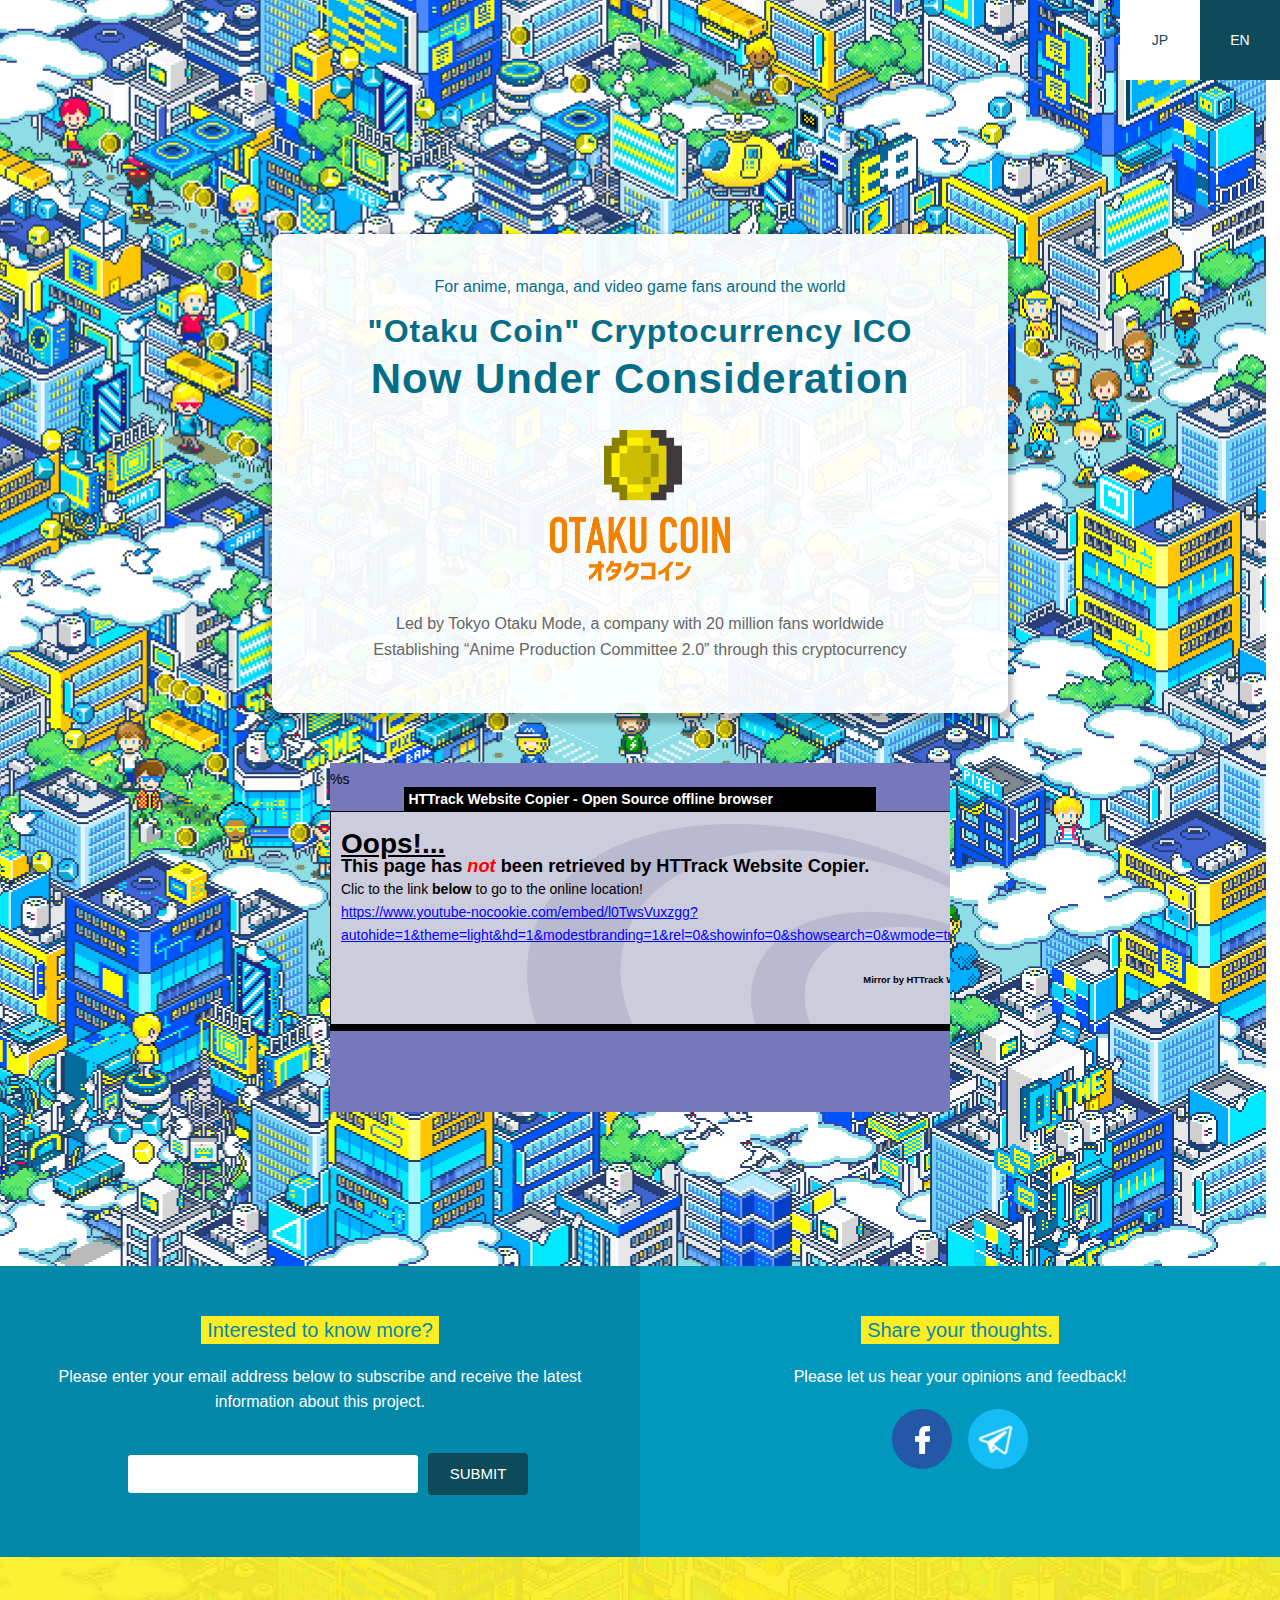
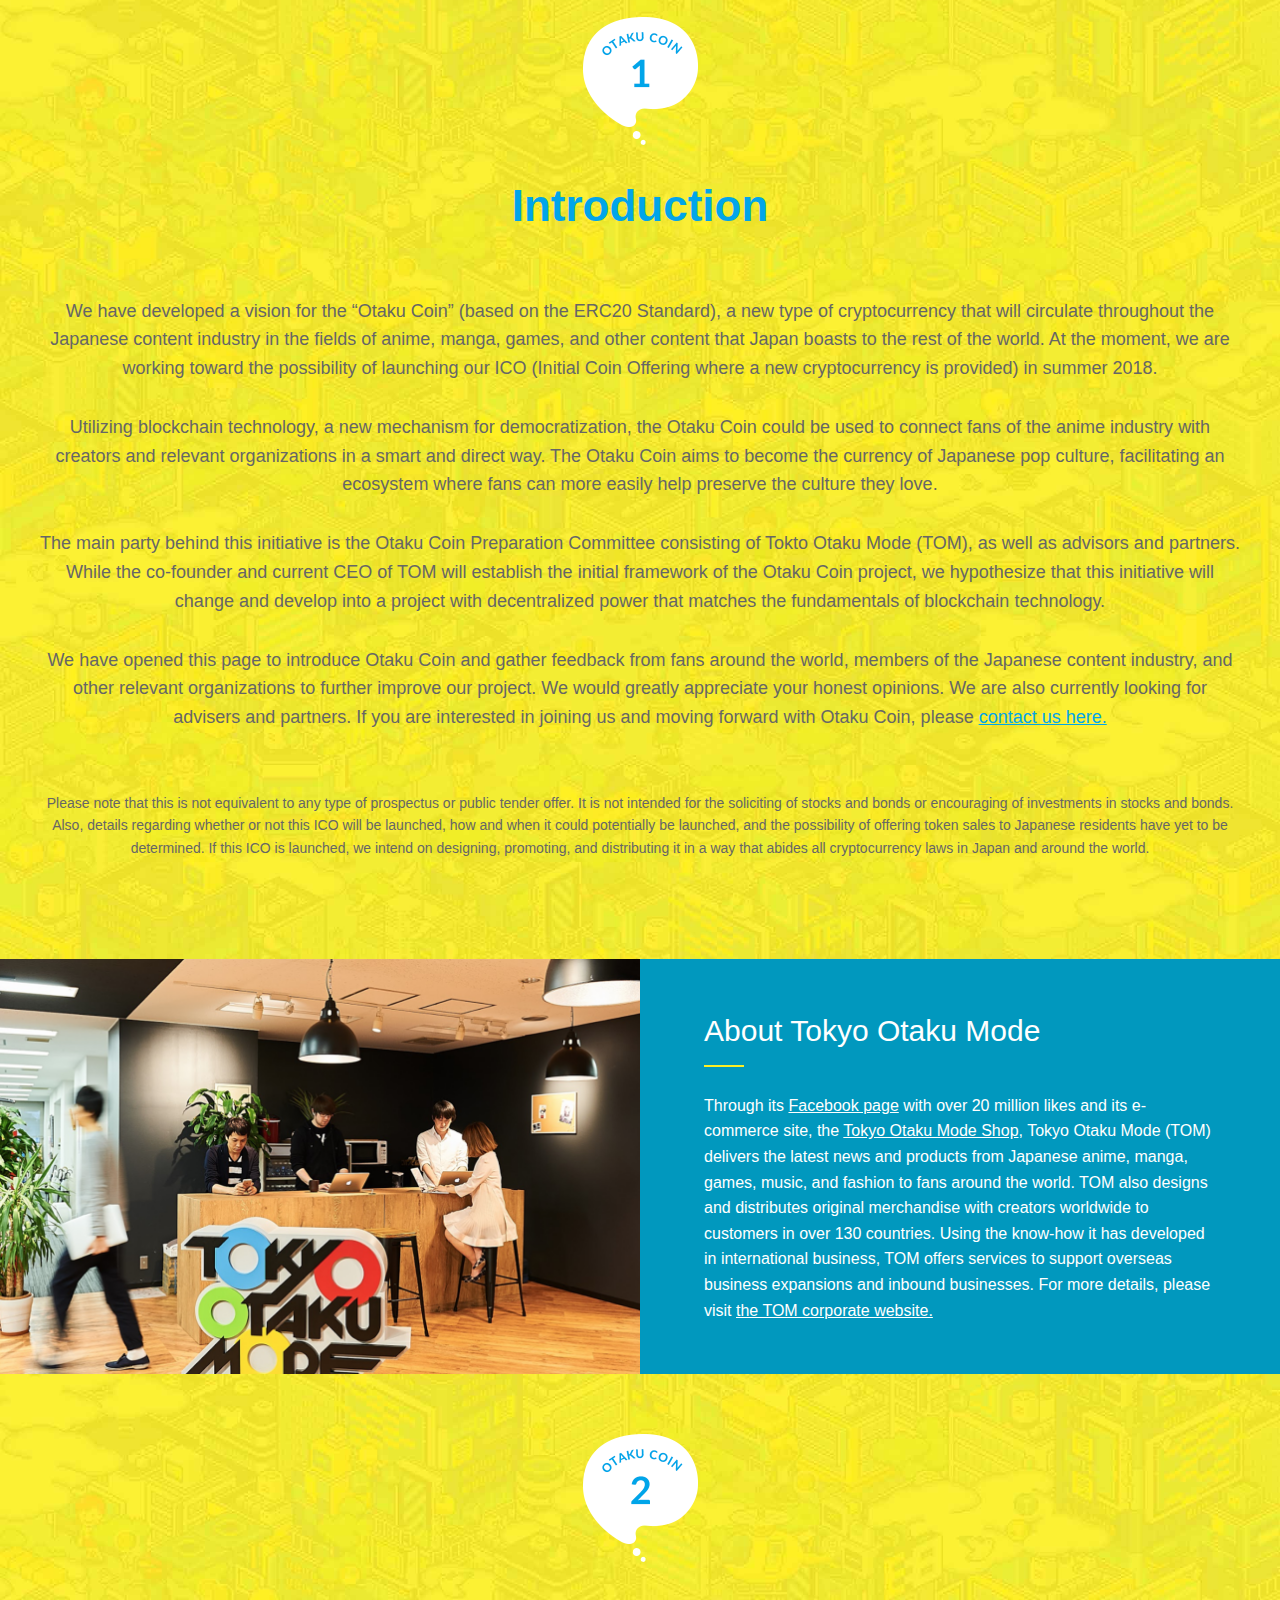
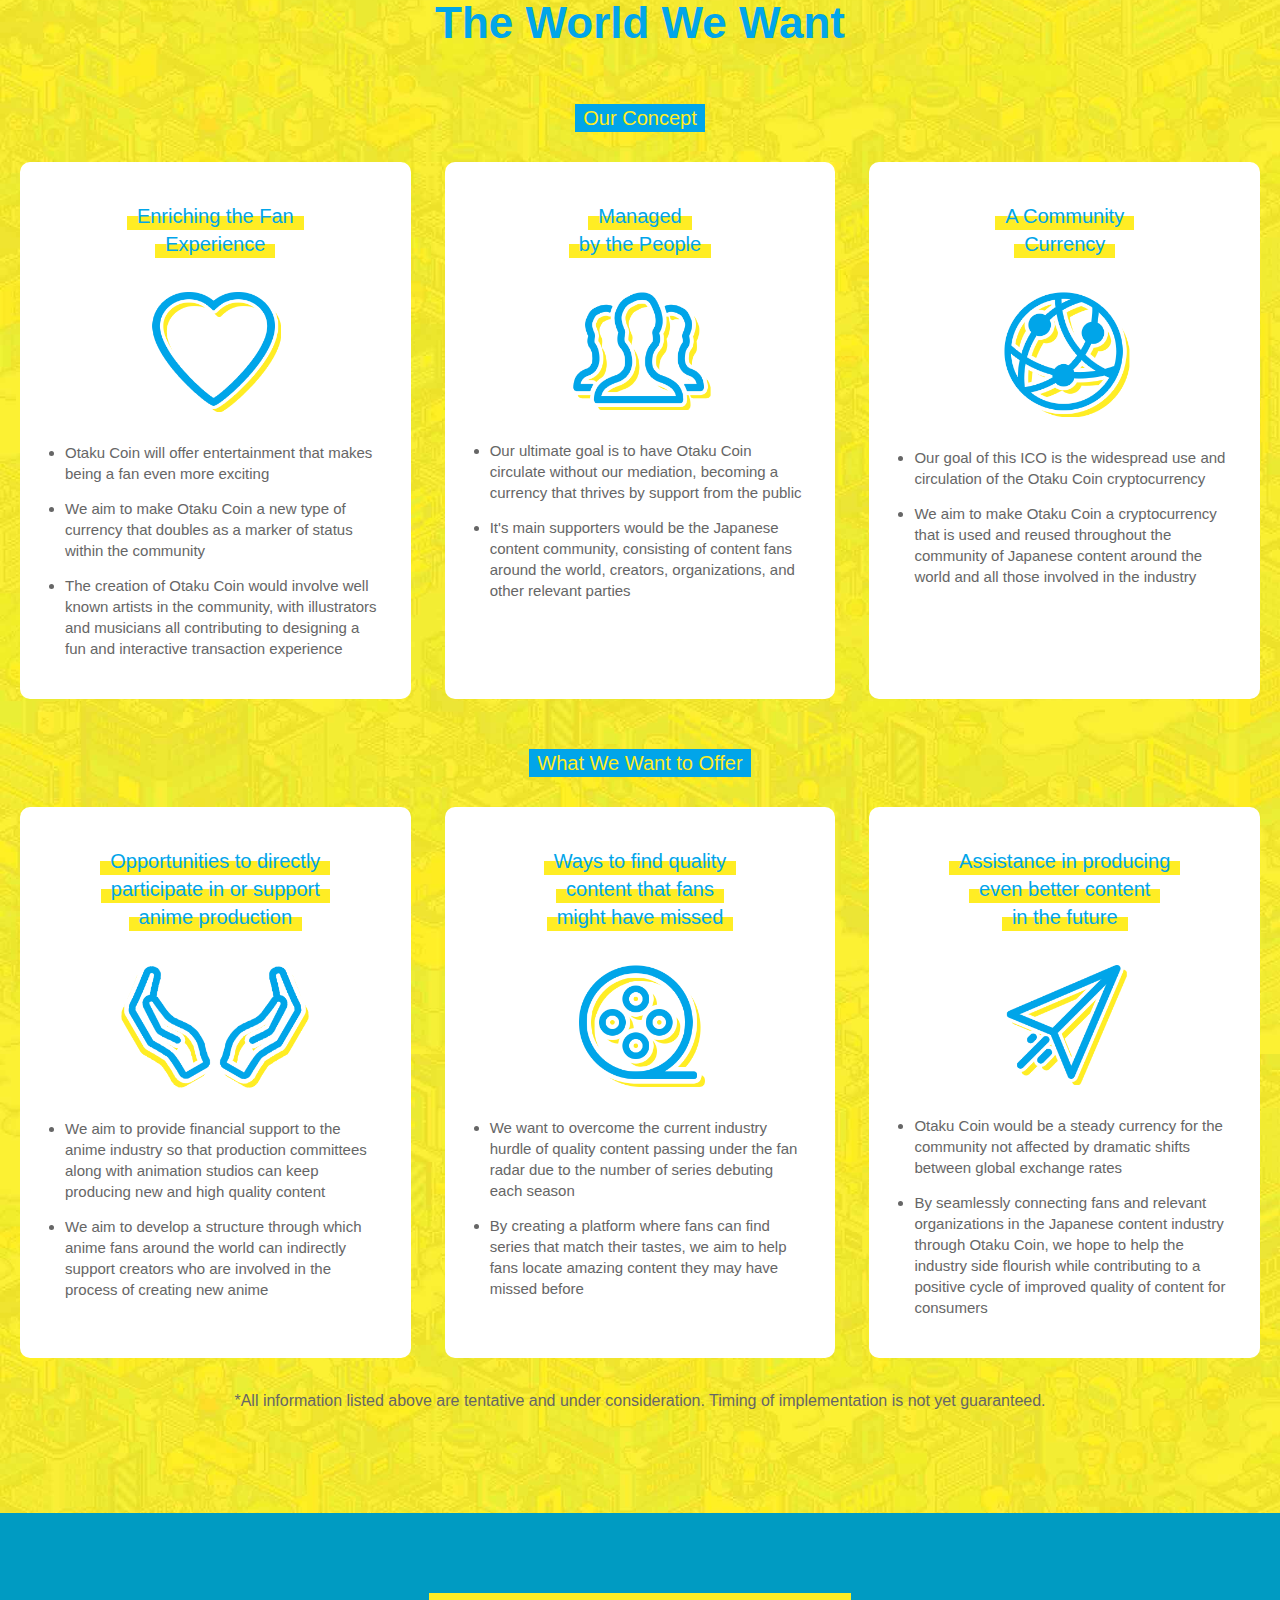
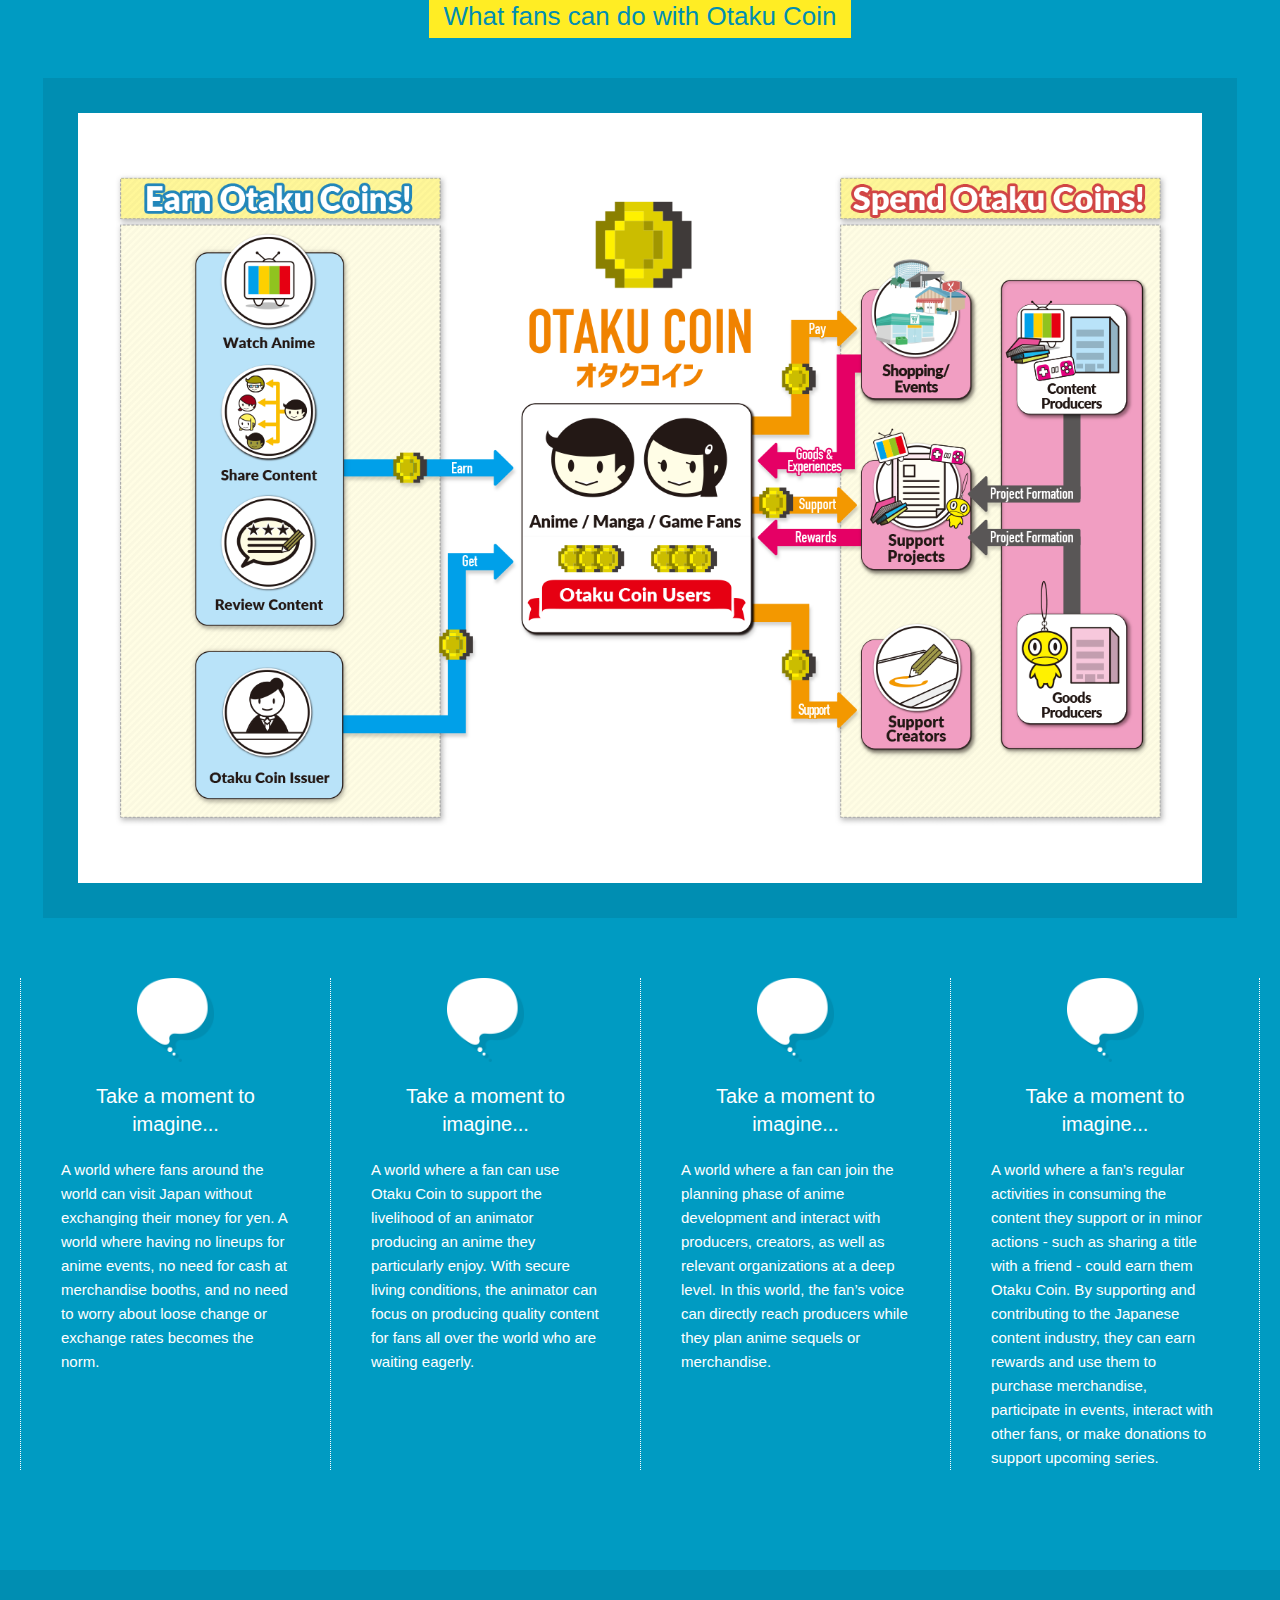
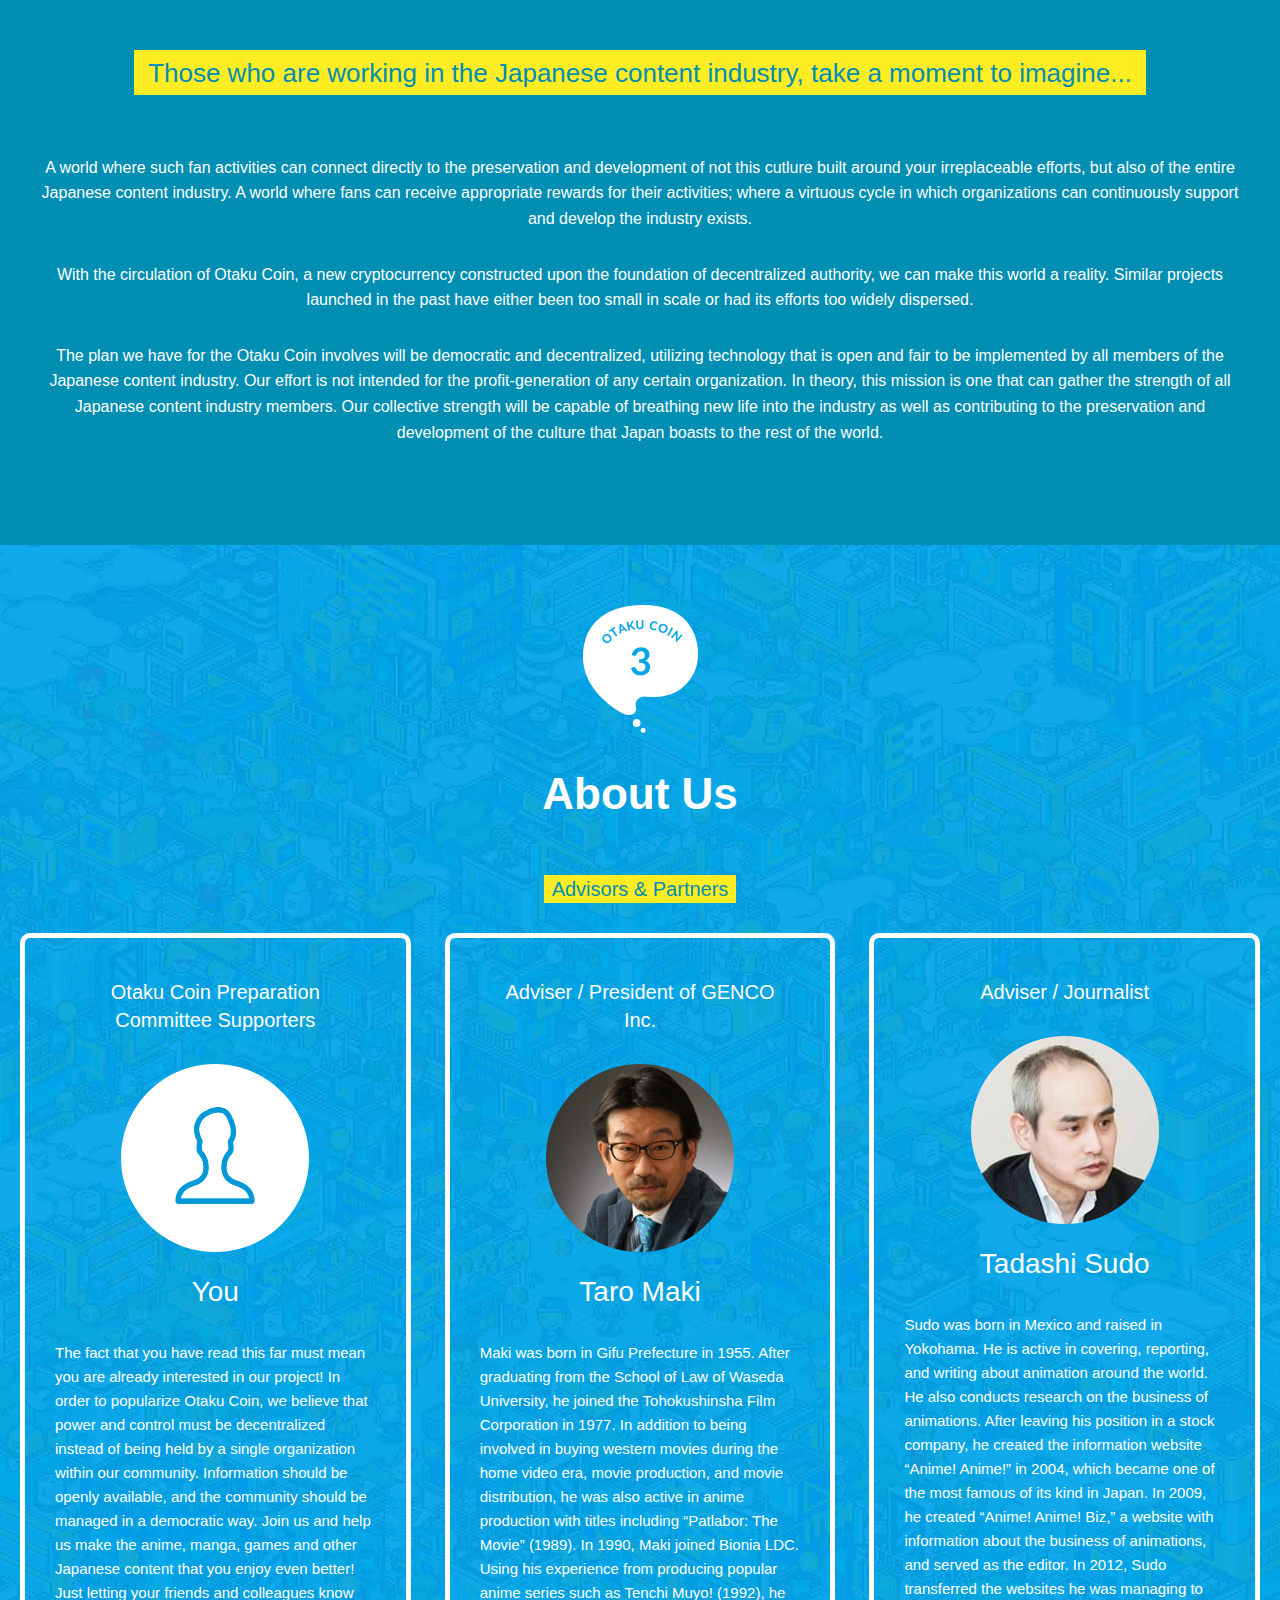
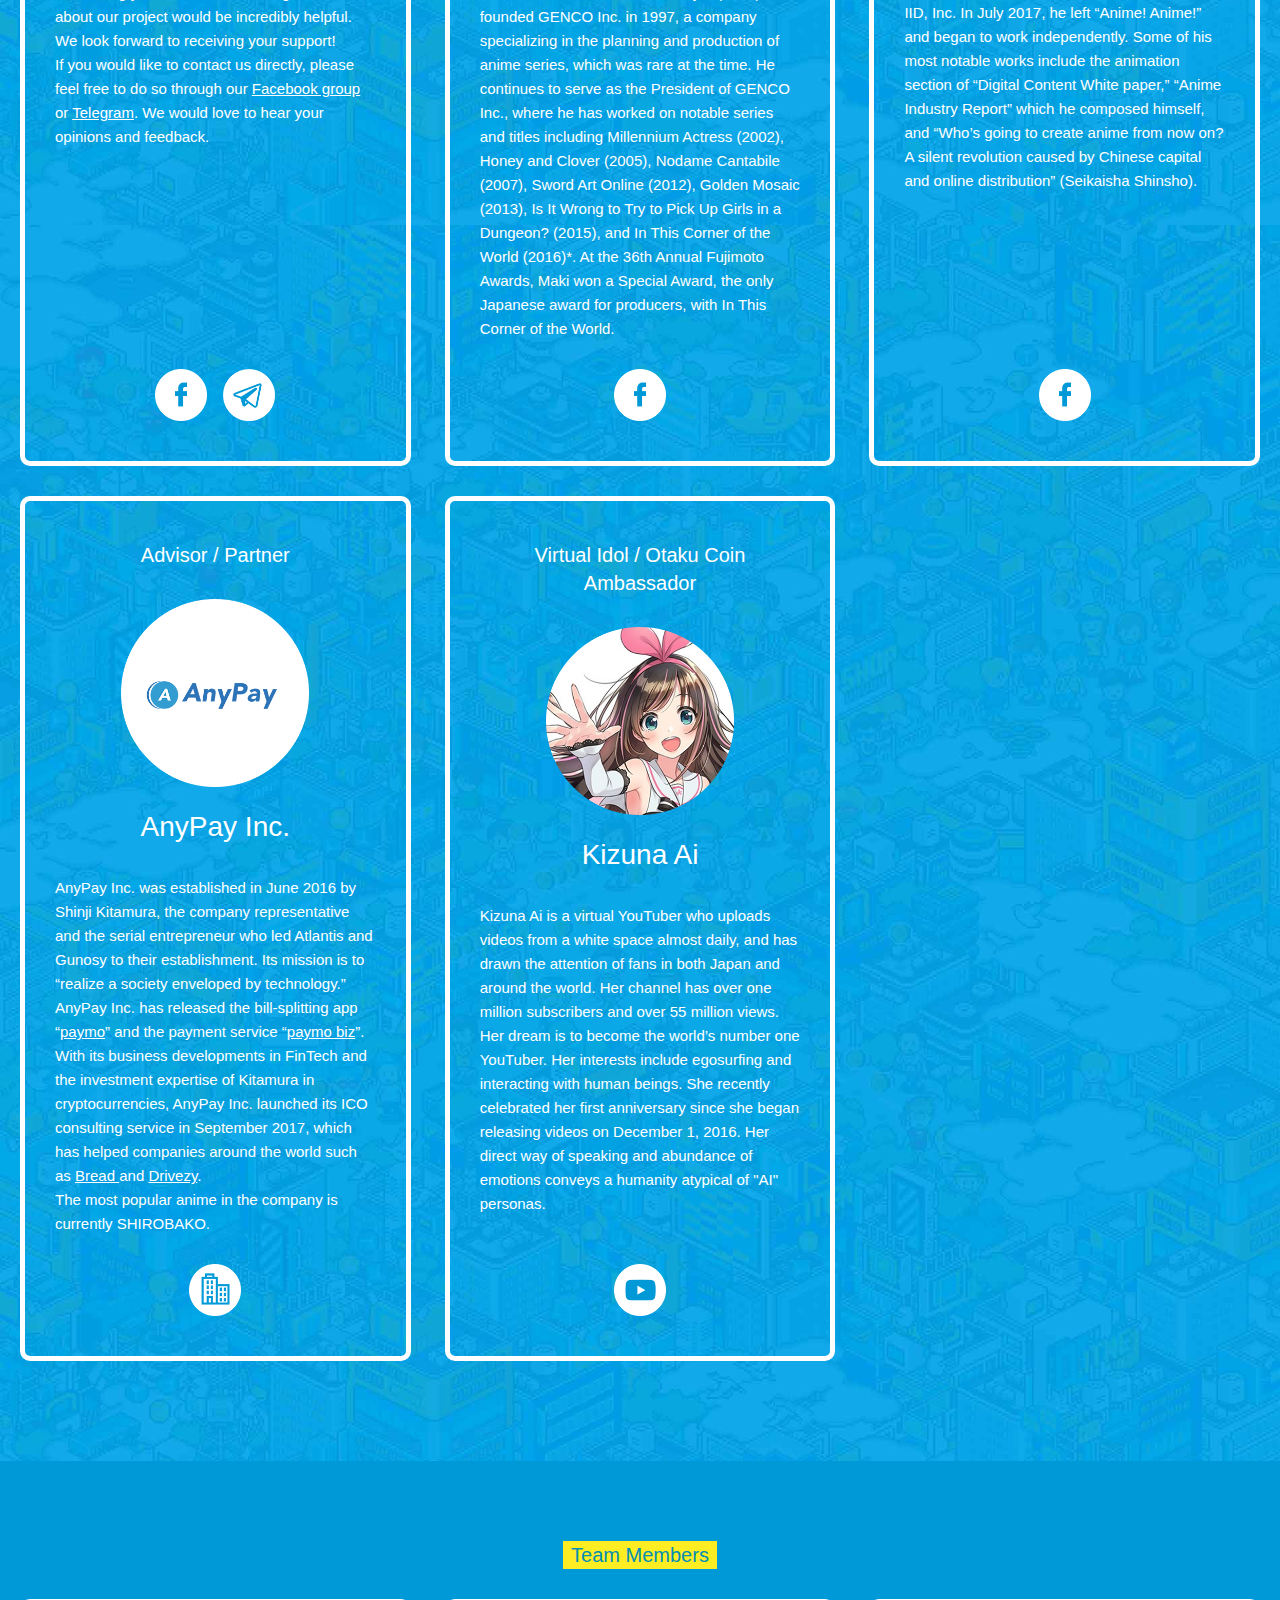
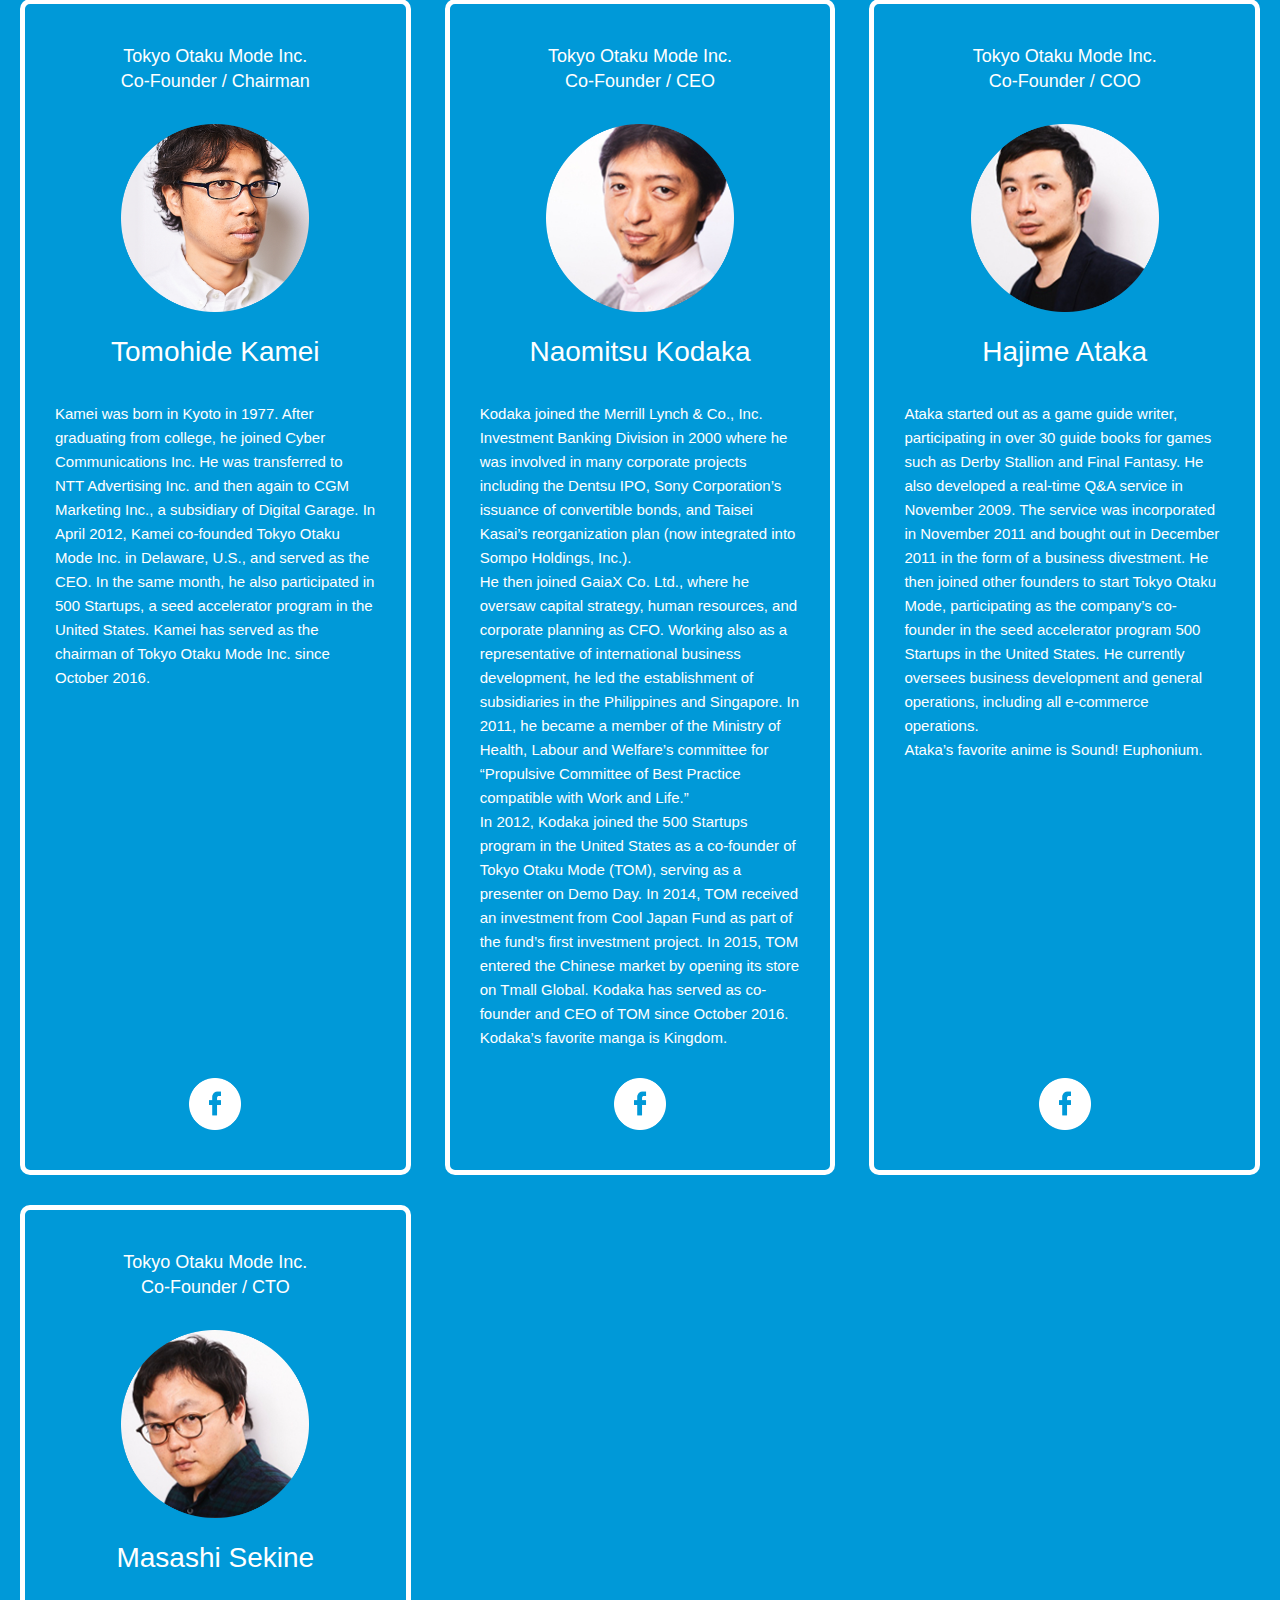
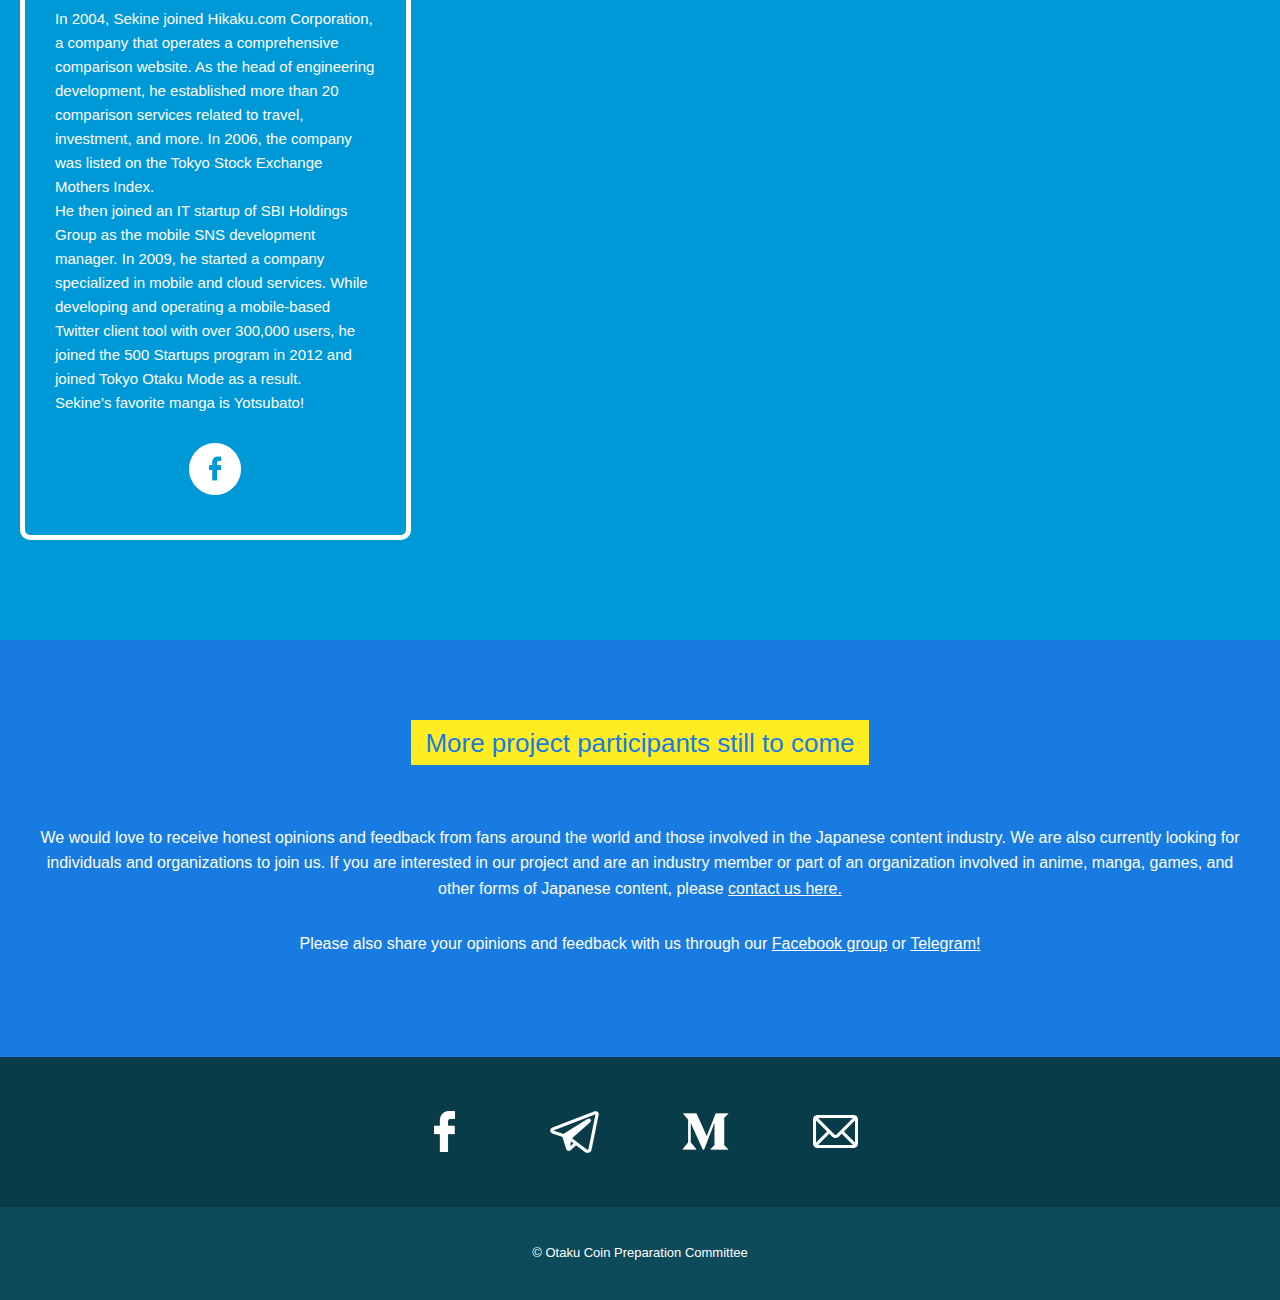
<file: otaku-coin.com/en/index.html>
<!DOCTYPE html>
<html>

<!-- Mirrored from otaku-coin.com/en/ by HTTrack Website Copier/3.x [XR&CO'2017], Wed, 27 Dec 2017 17:06:30 GMT -->
<head>
	<meta charset="utf-8">
	<title>“Otaku Coin” ICO Consideration Website</title>
	<meta name="Keywords" content="Otaku Coin, ICO, Blockchain, Anime, Manga, Video Game">
	<meta name="description" content='For anime, manga, and video game fans around the world, "Otaku Coin" cryptocurrency ICO is now under consideration led by Tokyo Otaku Mode, a company with 20 million fans worldwide, establishing “Anime Production Committee 2.0” through this cryptocurrency'>
	<meta name="viewport" content="width=device-width, initial-scale=1">
	<meta property="og:title" content="“Otaku Coin” ICO Consideration Website" />
	<meta property="og:description" content='For anime, manga, and video game fans around the world, "Otaku Coin" cryptocurrency ICO is now under consideration led by Tokyo Otaku Mode, a company with 20 million fans worldwide, establishing “Anime Production Committee 2.0” through this cryptocurrency' />
	<meta property="og:url" content="index.html" />
	<meta property="og:image" content="../common/images/media-20171218.png" />
	<meta property="og:site_name" content="“Otaku Coin” ICO Consideration Website" />
	<meta property="og:type" content="website" />
	<meta name="twitter:card" content="summary_large_image" />
	<meta name="twitter:url" content="index.html" />
	<meta name="twitter:title" content="“Otaku Coin” ICO Consideration Website" />
	<meta name="twitter:description" content='For anime, manga, and video game fans around the world, "Otaku Coin" cryptocurrency ICO is now under consideration led by Tokyo Otaku Mode, a company with 20 million fans worldwide, establishing “Anime Production Committee 2.0” through this cryptocurrency' />
	<meta name="twitter:image" content="../common/images/media-20171218.png" />
	<link rel="shortcut icon" href="../common/images/favicon.html" type="image/vnd.microsoft.icon">
	<link rel="icon" href="../common/images/favicon.png" type="image/png">
    <link rel="apple-touch-icon-precomposed apple-touch-icon" href="../common/images/apple-touch-icon.png" />
	<link href="../../fonts.googleapis.com/css975a.css" rel="stylesheet">
	<link rel="stylesheet" type="text/css" href="../common/css/reset.css">
	<link rel="stylesheet" type="text/css" href="../common/css/layout.css">
	<link rel="stylesheet" type="text/css" href="../common/css/magnific-popup.css">
</head>
<body>
<!-- Global site tag (gtag.js) - Google Analytics -->
<script async src="../../external.html?link=https://www.googletagmanager.com/gtag/js?id=UA-111174926-1"></script>
<script>
window.dataLayer = window.dataLayer || [];
function gtag(){dataLayer.push(arguments);}
gtag('js', new Date());

gtag('config', 'UA-111174926-1');
</script>

<div class="wrapper en" id="pagetop">
	<div class="mv">
		<ul class="lang">
			<li><a href="../index.html">JP</a></li><li>EN</li>
		</ul>
		<div class="title">
			<p>For anime, manga, and video game fans around the world</p>
			<h1>"Otaku Coin" Cryptocurrency ICO<br><span>Now Under Consideration</span></h1>
			<h2><img src="../common/images/obj_logo.png" alt="OTAKU COIN"></h2>
			<p>Led by Tokyo Otaku Mode, a company with 20 million fans worldwide<br>
				Establishing “Anime Production Committee 2.0” through this cryptocurrency</p>
		</div>
		<div class="main-video">
			<div class="video-responsive">
				<iframe width="100%" height="100%" src="../../external.html?link=https://www.youtube-nocookie.com/embed/l0TwsVuxzgg?autohide=1&amp;theme=light&amp;hd=1&amp;modestbranding=1&amp;rel=0&amp;showinfo=0&amp;showsearch=0&amp;wmode=transparent" frameborder="0" allowfullscreen></iframe>
			</div>
		</div>
	</div>
	<div class="intro">
		<div class="introLeft">
			<h3>Interested to know more?</h3>
			<p>Please enter your email address below to subscribe and receive the latest information about this project. </p>
				<!-- Begin MailChimp Signup Form -->
				<link href="../../cdn-images.mailchimp.com/embedcode/classic-10_7.css" rel="stylesheet" type="text/css">
				<style type="text/css">
					#mc_embed_signup{clear:left; font:14px Helvetica,Arial,sans-serif; }
					/* Add your own MailChimp form style overrides in your site stylesheet or in this style block.
					   We recommend moving this block and the preceding CSS link to the HEAD of your HTML file. */
				</style>
				<div id="mc_embed_signup">
				<form action="../../external.html?link=https://otkcoin.us17.list-manage.com/subscribe/post?u=e1b5c10f558641ac152311268&amp;id=bebdf7e396" method="post" id="mc-embedded-subscribe-form" name="mc-embedded-subscribe-form" class="validate" target="_blank" novalidate>
					<div id="mc_embed_signup_scroll">
						<div class="formBox">
						<div class="mc-field-group">
							<input type="email" value="" name="EMAIL" class="required email" id="mce-EMAIL">
						</div>
				    	<div class="clear">
				    		<input type="submit" value="SUBMIT" name="subscribe" id="mc-embedded-subscribe" class="button">
				    	</div>
				    	</div>
						<div id="mce-responses" class="clear">
							<div class="response" id="mce-error-response" style="display:none"></div>
							<div class="response" id="mce-success-response" style="display:none"></div>
						</div>    <!-- real people should not fill this in and expect good things - do not remove this or risk form bot signups-->
				    	<div style="position: absolute; left: -5000px;" aria-hidden="true">
				    		<input type="text" name="b_e1b5c10f558641ac152311268_bebdf7e396" tabindex="-1" value="">
				    	</div>
				    </div>
				</form>
				</div>
				<script type='text/javascript' src='../../s3.amazonaws.com/downloads.mailchimp.com/js/mc-validate.js'></script><script type='text/javascript'>(function($) {window.fnames = new Array(); window.ftypes = new Array();fnames[0]='EMAIL';ftypes[0]='email';fnames[1]='FNAME';ftypes[1]='text';fnames[2]='LNAME';ftypes[2]='text';fnames[3]='BIRTHDAY';ftypes[3]='birthday';}(jQuery));var $mcj = jQuery.noConflict(true);</script>
				<!--End mc_embed_signup-->

		</div>
		<div class="introRight">
			<h3>Share your thoughts.</h3>
			<p>Please let us hear your opinions and feedback! </p>
			<ul>
				<li><a href="../../external.html?link=https://www.facebook.com/groups/otakucoin/" target="_blank"><img src="../common/images/bt_fb01.png" alt="Facebook"></a></li>
				<li><a href="../../external.html?link=https://telegram.me/otakucoin" target="_blank"><img src="../common/images/bt_tg01.png" alt="Telegram"></a></li>
			</ul>
		</div>
	</div>
	<div class="content01 contenttxt content">
		<h2><img src="../common/images/obj_ba01.png" alt="OTAKU COIN 1"></h2>
		<h3>Introduction</h3>
		<p class="largetxt">We have developed a vision for the “Otaku Coin” (based on the ERC20 Standard), a new type of cryptocurrency that will circulate throughout the Japanese content industry in the fields of anime, manga, games, and other content that Japan boasts to the rest of the world. At the moment, we are working toward the possibility of launching our ICO (Initial Coin Offering where a new cryptocurrency is provided) in summer 2018.</p>
		<p class="largetxt">Utilizing blockchain technology, a new mechanism for democratization, the Otaku Coin could be used to connect fans of the anime industry with creators and relevant organizations in a smart and direct way. The Otaku Coin aims to become the currency of Japanese pop culture, facilitating an ecosystem where fans can more easily help preserve the culture they love.</p>
		<p class="largetxt">The main party behind this initiative is the Otaku Coin Preparation Committee consisting of Tokto Otaku Mode (TOM), as well as advisors and partners. While the co-founder and current CEO of TOM will establish the initial framework of the Otaku Coin project, we hypothesize that this initiative will change and develop into a project with decentralized power that matches the fundamentals of blockchain technology.</p>
		<p class="largetxt">We have opened this page to introduce Otaku Coin and gather feedback from fans around the world, members of the Japanese content industry, and other relevant organizations to further improve our project. We would greatly appreciate your honest opinions. We are also currently looking for advisers and partners. If you are interested in joining us and moving forward with Otaku Coin, please <a href="../../external.html?link=https://otakucoin.typeform.com/to/HusWRd" target="_blank">contact us here.</a></p>
		<p class="smalltxt">Please note that this is not equivalent to any type of prospectus or public tender offer. It is not intended for the soliciting of stocks and bonds or encouraging of investments in stocks and bonds. Also, details regarding whether or not this ICO will be launched, how and when it could potentially be launched, and the possibility of offering token sales to Japanese residents have yet to be determined. If this ICO is launched, we intend on designing, promoting, and distributing it in a way that abides all cryptocurrency laws in Japan and around the world. </p>
	</div>
	<div class="content0102">
		<div class="content0102Left"></div>
		<div class="content0102Right">
			<h3>About Tokyo Otaku Mode</h3>
			<div class="line"></div>
			<p>Through its <a href="../../external.html?link=https://www.facebook.com/tokyootakumode" target="_blank">Facebook page</a> with over 20 million likes and its e-commerce site, the <a href="../../external.html?link=https://otakumode.com/" target="_blank">Tokyo Otaku Mode Shop</a>, Tokyo Otaku Mode (TOM) delivers the latest news and products from Japanese anime, manga, games, music, and fashion to fans around the world. TOM also designs and distributes original merchandise with creators worldwide to customers in over 130 countries. Using the know-how it has developed in international business, TOM offers services to support overseas business expansions and inbound businesses. For more details, please visit <a target="_blank" href="../../external.html?link=https://corporate.otakumode.com/">the TOM corporate website.</a></p>
		</div>
	</div>
	<div class="content01 contentbox content">
		<h2><img src="../common/images/obj_ba02.png" alt="OTAKU COIN 2"></h2>
		<h3>The World We Want</h3>
		<h4>Our Concept</h4>
		<div class="boxLayout01">
			<div class="boxLayoutInner">
				<h3>Enriching the Fan</h3><br>
				<h3>Experience</h3>
				<h4><img src="../common/images/obj_0201.png" alt="To make being a fan even more fun"></h4>
				<ul>
					<li>Otaku Coin will offer entertainment that makes being a fan even more exciting</li>
					<li>We aim to make Otaku Coin a new type of currency that doubles as a marker of status within the community</li>
					<li>The creation of Otaku Coin would involve well known artists in the community, with illustrators and musicians all contributing to designing a fun and interactive transaction experience</li>
				</ul>
			</div>
			<div class="boxLayoutInner">
				<h3>Managed</h3><br>
				<h3>by the People</h3>
				<h4><img src="../common/images/obj_0202.png" alt="To have Otaku Coin managed by everyone"></h4>
				<ul>
					<li>Our ultimate goal is to have Otaku Coin circulate without our mediation, becoming a currency that thrives by support from the public</li>
					<li>It's main supporters would be the Japanese content community, consisting of content fans around the world, creators, organizations, and other relevant parties</li>
				</ul>
			</div>
			<div class="boxLayoutInner">
				<h3>A Community</h3><br>
				<h3>Currency</h3>
				<h4><img src="../common/images/obj_0203.png" alt="To make Otaku Coin circulate in the Japanese content community"></h4>
				<ul>
					<li>Our goal of this ICO is the widespread use and circulation of the Otaku Coin cryptocurrency</li>
					<li>We aim to make Otaku Coin a cryptocurrency that is used and reused throughout the community of Japanese content around the world and all those involved in the industry</li>
				</ul>
			</div>
		</div>
		<h4>What We Want to Offer</h4>
		<div class="boxLayout01">
			<div class="boxLayoutInner">
				<h3>Opportunities to directly</h3><br>
				<h3>participate in or support</h3><br>
				<h3>anime production</h3>
				<h4><img src="../common/images/obj_0204.png" alt="Opportunities to directly participate in or support anime production"></h4>
				<ul>
					<li>We aim to provide financial support to the anime industry so that production committees along with animation studios can keep producing new and high quality content</li>
					<li>We aim to develop a structure through which anime fans around the world can indirectly support creators who are involved in the process of creating new anime</li>
				</ul>
			</div>
			<div class="boxLayoutInner">
				<h3>Ways to find quality</h3><br>
				<h3>content that fans</h3><br>
				<h3>might have missed</h3>
				<h4><img src="../common/images/obj_0205.png" alt="Ways to find quality anime that fans might have missed"></h4>
				<ul>
					<li>We want to overcome the current industry hurdle of quality content passing under the fan radar due to the number of series debuting each season</li>
					<li>By creating a platform where fans can find series that match their tastes, we aim to help fans locate amazing content they may have missed before</li>
				</ul>
			</div>
			<div class="boxLayoutInner">
				<h3>Assistance in producing</h3><br>
				<h3>even better content</h3><br>
				<h3>in the future</h3>
				<h4><img src="../common/images/obj_0206.png" alt="Assistance in producing even better content in the future"></h4>
				<ul>
					<li>Otaku Coin would be a steady currency for the community not affected by dramatic shifts between global exchange rates</li>
					<li>By seamlessly connecting fans and relevant organizations in the Japanese content industry through Otaku Coin, we hope to help the industry side flourish while contributing to a positive cycle of improved quality of content for consumers</li>
				</ul>
			</div>
		</div>
		<p>*All information listed above are tentative and under consideration. Timing of implementation is not yet guaranteed.</p>
	</div>
	<div class="content02 content">
		<h3>What fans can do with Otaku Coin</h3>
		<p class="plan"><img src="../common/images/obj_plan_en.png" alt="What fans of anime, manga, and games can do with Otaku Coins"></p>
		<div class="image">
			<div class="imageInner">
				<img src="../common/images/obj_image.png" alt="Take a moment to imagine...">
				<h4>Take a moment to imagine...</h4>
				<p>A world where fans around the world can visit Japan without exchanging their money for yen.  A world where having no lineups for anime events, no need for cash at merchandise booths, and no need to worry about loose change or exchange rates becomes the norm.</p>
			</div>
			<div class="imageInner">
				<img src="../common/images/obj_image.png" alt="Take a moment to imagine...">
				<h4>Take a moment to imagine...</h4>
				<p>A world where a fan can use Otaku Coin to support the livelihood of an animator producing an anime they particularly enjoy. With secure living conditions, the animator can focus on producing quality content for fans all over the world who are waiting eagerly.</p>
			</div>
			<div class="imageInner">
				<img src="../common/images/obj_image.png" alt="Take a moment to imagine...">
				<h4>Take a moment to imagine...</h4>
				<p>A world where a fan can join the planning phase of anime development and interact with producers, creators, as well as relevant organizations at a deep level. In this world, the fan’s voice can directly reach producers while they plan anime sequels or merchandise. </p>
			</div>
			<div class="imageInner">
				<img src="../common/images/obj_image.png" alt="Take a moment to imagine...">
				<h4>Take a moment to imagine...</h4>
				<p>A world where a fan’s regular activities in consuming the content they support or in minor actions - such as sharing a title with a friend - could earn them Otaku Coin. By supporting and contributing to the Japanese content industry, they can earn rewards and use them to purchase merchandise, participate in events, interact with other fans, or make donations to support upcoming series.</p>
			</div>
		</div>
	</div>
	<div class="content02 content contenttxt content0202">
		<h3>Those who are working in the Japanese content industry, take a moment to imagine...</h3>
		<p>A world where such fan activities can connect directly to the preservation and development of not this cutlure built around your irreplaceable efforts, but also of the entire Japanese content industry. A world where fans can receive appropriate rewards for their activities; where a virtuous cycle in which organizations can continuously support and develop the industry exists.</p>
		<p>With the circulation of Otaku Coin, a new cryptocurrency constructed upon the foundation of decentralized authority, we can make this world a reality. Similar projects launched in the past have either been too small in scale or had its efforts too widely dispersed.</p>
		<p>The plan we have for the Otaku Coin involves will be democratic and decentralized, utilizing technology that is open and fair to be implemented by all members of the Japanese content industry. Our effort is not intended for the profit-generation of any certain organization. In theory, this mission is one that can gather the strength of all Japanese content industry members. Our collective strength will be capable of breathing new life into the industry as well as contributing to the preservation and development of the culture that Japan boasts to the rest of the world.</p>
	</div>
	<div class="content03 contentbox content">
		<h2><img src="../common/images/obj_ba03.png" alt="OTAKU COIN 2"></h2>
		<h3>About Us</h3>
		<h4>Advisors & Partners</h4>
		<div class="boxLayout01">
			<div class="boxLayoutInner">
				<h3>Otaku Coin Preparation Committee Supporters</h3>
				<h4><img src="../common/images/ph_0301.png" alt="You"></h4>
				<h5>You</h5>
				<p>The fact that you have read this far must mean you are already interested in our project! In order to popularize Otaku Coin, we believe that power and control must be decentralized instead of being held by a single organization within our community. Information should be openly available, and the community should be managed in a democratic way. Join us and help us make the anime, manga, games and other Japanese content that you enjoy even better! Just letting your friends and colleagues know about our project would be incredibly helpful. We look forward to receiving your support!<br>
				If you would like to contact us directly, please feel free to do so through our <a href="../../external.html?link=https://www.facebook.com/groups/otakucoin/" target="_blank">Facebook group</a> or <a href="../../external.html?link=https://telegram.me/otakucoin" target="_blank">Telegram</a>. We would love to hear your opinions and feedback.</p>
				<ul>
					<li><a href="../../external.html?link=https://www.facebook.com/groups/otakucoin/" target="_blank"><img src="../common/images/fb02.png" alt="Facebook"></a></li>
					<li><a href="../../external.html?link=https://telegram.me/otakucoin" target="_blank"><img src="../common/images/tg02.png" alt="Telegram"></a></li>
				</ul>
			</div>
			<div class="boxLayoutInner">
				<h3>Adviser / President of GENCO Inc.</h3>
				<h4><img src="../common/images/ph_0302.png" alt="Taro Maki"></h4>
				<h5>Taro Maki</h5>
				<p>Maki was born in Gifu Prefecture in 1955. After graduating from the School of Law of Waseda University, he joined the Tohokushinsha Film Corporation in 1977. In addition to being involved in buying western movies during the home video era, movie production, and movie distribution, he was also active in anime production with titles including “Patlabor: The Movie” (1989). In 1990, Maki joined Bionia LDC. Using his experience from producing popular anime series such as Tenchi Muyo! (1992), he founded GENCO Inc. in 1997, a company specializing in the planning and production of anime series, which was rare at the time. He continues to serve as the President of GENCO Inc., where he has worked on notable series and titles including Millennium Actress (2002), Honey and Clover (2005), Nodame Cantabile (2007), Sword Art Online (2012), Golden Mosaic (2013), Is It Wrong to Try to Pick Up Girls in a Dungeon? (2015), and In This Corner of the World (2016)*. At the 36th Annual Fujimoto Awards, Maki won a Special Award, the only Japanese award for producers, with In This Corner of the World.</p>
				<ul>
					<li><a href="../../external.html?link=https://www.facebook.com/taro.maki.3" target="_blank"><img src="../common/images/fb02.png" alt="Facebook"></a></li>
				</ul>
			</div>
			<div class="boxLayoutInner">
				<h3>Adviser / Journalist</h3>
				<h4><img src="../common/images/ph_0303.png" alt="Tadashi Sudo"></h4>
				<h5>Tadashi Sudo</h5>
				<p>Sudo was born in Mexico and raised in Yokohama. He is active in covering, reporting, and writing about animation around the world. He also conducts research on the business of animations. After leaving his position in a stock company, he created the information website “Anime! Anime!” in 2004, which became one of the most famous of its kind in Japan. In 2009, he created “Anime! Anime! Biz,” a website with information about the business of animations, and served as the editor. In 2012, Sudo transferred the websites he was managing to IID, Inc. In July 2017, he left “Anime! Anime!” and began to work independently. Some of his most notable works include the animation section of “Digital Content White paper,” “Anime Industry Report” which he composed himself, and “Who’s going to create anime from now on? A silent revolution caused by Chinese capital and online distribution” (Seikaisha Shinsho).
				</p>
				<ul>
					<li><a href="../../external.html?link=https://www.facebook.com/tadashi.sudo.7" target="_blank"><img src="../common/images/fb02.png" alt="Facebook"></a></li>
				</ul>
			</div>
		</div>
		<div class="boxLayout01 boxLayoutItem02">
			<div class="boxLayoutInner">
				<h3>Advisor / Partner</h3>
				<h4><img src="../common/images/ph_0304.png" alt="AnyPay Inc."></h4>
				<h5>AnyPay Inc.</h5>
				<p>AnyPay Inc. was established in June 2016 by Shinji Kitamura, the company representative and the serial entrepreneur who led Atlantis and Gunosy to their establishment. Its mission is to “realize a society enveloped by technology.” AnyPay Inc. has released the bill-splitting app “<a href="../../external.html?link=https://paymo.life/" target="_blank">paymo</a>” and the payment service “<a href="../../external.html?link=https://paymo.life/biz" target="_blank">paymo biz</a>”. With its business developments in FinTech and the investment expertise of Kitamura in cryptocurrencies, AnyPay Inc. launched its ICO consulting service in September 2017, which has helped companies around the world such as <a href="../../external.html?link=https://token.breadapp.com/" target="_blank">Bread </a> and <a href="../../external.html?link=https://drivezy.com/Bengaluru/" target="_blank">Drivezy</a>.<br>
				The most popular anime in the company is currently SHIROBAKO.</p>
				<ul>
					<li><a href="../../external.html?link=https://corp.anypay.jp/" target="_blank"><img src="../common/images/bd02.png" alt="Website"></a></li>
				</ul>
			</div>
			<div class="boxLayoutInner">
				<h3>Virtual Idol / Otaku Coin Ambassador</h3>
				<h4><img src="../common/images/ph_0305.png" alt="Kizuna Ai"></h4>
				<h5>Kizuna Ai</h5>
				<p>Kizuna Ai is a virtual YouTuber who uploads videos from a white space almost daily, and has drawn the attention of fans in both Japan and around the world. Her channel has over one million subscribers and over 55 million views. Her dream is to become the world’s number one YouTuber. Her interests include egosurfing and interacting with human beings. She recently celebrated her first anniversary since she began releasing videos on December 1, 2016. Her direct way of speaking and abundance of emotions conveys a humanity atypical of "AI" personas.</p>
				<ul>
					<li><a href="../../external.html?link=https://www.youtube.com/channel/UC4YaOt1yT-ZeyB0OmxHgolA" target="_blank"><img src="../common/images/yb02.png" alt="Youtube"></a></li>
				</ul>
			</div>
			<div class="boxLayoutInner">
			</div>
		</div>
	</div>
	<div class="content03 content0302 contentbox content">
		<h4>Team Members</h4>
		<div class="boxLayout01">
			<div class="boxLayoutInner">
				<h3>Tokyo Otaku Mode Inc.<br>Co-Founder / Chairman</h3>
				<h4><img src="../common/images/ph_0309.png" alt="Tomohide Kamei"></h4>
				<h5>Tomohide Kamei</h5>
				<p>Kamei was born in Kyoto in 1977. After graduating from college, he joined Cyber Communications Inc. He was transferred to NTT Advertising Inc. and then again to CGM Marketing Inc., a subsidiary of Digital Garage. In April 2012, Kamei co-founded Tokyo Otaku Mode Inc. in Delaware, U.S., and served as the CEO. In the same month, he also participated in 500 Startups, a seed accelerator program in the United States. Kamei has served as the chairman of Tokyo Otaku Mode Inc. since October 2016.</p>
				<ul>
					<li><a href="../../external.html?link=https://www.facebook.com/tomohide.kamei" target="_blank"><img src="../common/images/fb02.png" alt="Facebook"></a></li>
				</ul>
			</div>
			<div class="boxLayoutInner">
				<h3>Tokyo Otaku Mode Inc.<br>Co-Founder / CEO</h3>
				<h4><img src="../common/images/ph_0306.png" alt="Naomitsu Kodaka"></h4>
				<h5>Naomitsu Kodaka</h5>
				<p>Kodaka joined the Merrill Lynch & Co., Inc. Investment Banking Division in 2000 where he was involved in many corporate projects including the Dentsu IPO, Sony Corporation’s issuance of convertible bonds, and Taisei Kasai’s reorganization plan (now integrated into Sompo Holdings, Inc.). <br>
					He then joined GaiaX Co. Ltd., where he oversaw capital strategy, human resources, and corporate planning as CFO. Working also as a representative of international business development, he led the establishment of subsidiaries in the Philippines and Singapore. In 2011, he became a member of the Ministry of Health, Labour and Welfare’s committee for “Propulsive Committee of Best Practice compatible with Work and Life.” <br>
					In 2012, Kodaka joined the 500 Startups program in the United States as a co-founder of Tokyo Otaku Mode (TOM), serving as a presenter on Demo Day. In 2014, TOM received an investment from Cool Japan Fund as part of the fund’s first investment project. In 2015, TOM entered the Chinese market by opening its store on Tmall Global. Kodaka has served as co-founder and CEO of TOM since October 2016. <br>
				Kodaka’s favorite manga is Kingdom.</p>
				<ul>
					<li><a href="../../external.html?link=https://www.facebook.com/naomitsu.kodaka" target="_blank"><img src="../common/images/fb02.png" alt="Facebook"></a></li>
				</ul>
			</div>
			<div class="boxLayoutInner">
				<h3>Tokyo Otaku Mode Inc.<br>Co-Founder / COO</h3>
				<h4><img src="../common/images/ph_0307.png" alt="Hajime Ataka"></h4>
				<h5>Hajime Ataka</h5>
				<p>Ataka started out as a game guide writer, participating in over 30 guide books for games such as Derby Stallion and Final Fantasy. He also developed a real-time Q&A service in November 2009. The service was incorporated in November 2011 and bought out in December 2011 in the form of a business divestment. He then joined other founders to start Tokyo Otaku Mode, participating as the company’s co-founder in the seed accelerator program 500 Startups in the United States. He currently oversees business development and general operations, including all e-commerce operations.<br>
				Ataka’s favorite anime is Sound! Euphonium. </p>
				<ul>
					<li><a href="../../external.html?link=https://www.facebook.com/hajimeataka" target="_blank"><img src="../common/images/fb02.png" alt="Facebook"></a></li>
				</ul>
			</div>
		</div>
		<div class="boxLayout01">
			<div class="boxLayoutInner">
				<h3>Tokyo Otaku Mode Inc.<br>Co-Founder / CTO</h3>
				<h4><img src="../common/images/ph_0308.png" alt="Masashi Sekine"></h4>
				<h5>Masashi Sekine</h5>
				<p>In 2004, Sekine joined Hikaku.com Corporation, a company that operates a comprehensive comparison website. As the head of engineering development, he established more than 20 comparison services related to travel, investment, and more. In 2006, the company was listed on the Tokyo Stock Exchange Mothers Index. <br>
					He then joined an IT startup of SBI Holdings Group as the mobile SNS development manager. In 2009, he started a company specialized in mobile and cloud services. While developing and operating a mobile-based Twitter client tool with over 300,000 users, he joined the 500 Startups program in 2012 and joined Tokyo Otaku Mode as a result. <br>
				Sekine’s favorite manga is Yotsubato!</p>
				<ul>
					<li><a href="../../external.html?link=https://www.facebook.com/ms76star" target="_blank"><img src="../common/images/fb02.png" alt="Facebook"></a></li>
				</ul>
			</div>
		</div>
	</div>
	<div class="content04 content contenttxt content0202">
		<h3>More project participants still to come</h3>
		<p>We would love to receive honest opinions and feedback from fans around the world and those involved in the Japanese content industry. We are also currently looking for individuals and organizations to join us. If you are interested in our project and are an industry member or part of an organization involved in anime, manga, games, and other forms of Japanese content, please <a href="../../external.html?link=https://otakucoin.typeform.com/to/HusWRd" target="_blank">contact us here.</a></p>
		<p>Please also share your opinions and feedback with us through our <a href="../../external.html?link=https://www.facebook.com/groups/otakucoin/" target="_blank">Facebook group</a> or <a href="../../external.html?link=https://telegram.me/otakucoin" target="_blank">Telegram!</a></p>
	</div>
	<div class="social">
		<ul>
			<li><a href="../../external.html?link=https://www.facebook.com/groups/otakucoin/" target="_blank"><img src="../common/images/fb03.png" alt="Facebook"></a></li>
			<li><a href="../../external.html?link=https://telegram.me/otakucoin" target="_blank"><img src="../common/images/tg03.png" alt="Telegram"></a></li>
			<li><a href="../../external.html?link=https://medium.com/@otakucoin" target="_blank"><img src="../common/images/mg03.png" alt="Medium"></a></li>
			<li><a href="../../external.html?link=https://otakucoin.typeform.com/to/HusWRd" target="_blank"><img src="../common/images/ct03.png" alt="Mail"></a></li>
		</ul>
	</div>
	<div class="footer">
		<p>© Otaku Coin Preparation Committee</p>
	</div>
</div>
<!--wrapper-->

<script src="../../ajax.googleapis.com/ajax/libs/jquery/1.11.3/jquery.min.js"></script>
<script src="../common/js/script.js"></script>
</body>

<!-- Mirrored from otaku-coin.com/en/ by HTTrack Website Copier/3.x [XR&CO'2017], Wed, 27 Dec 2017 17:06:31 GMT -->
</html>
</file>
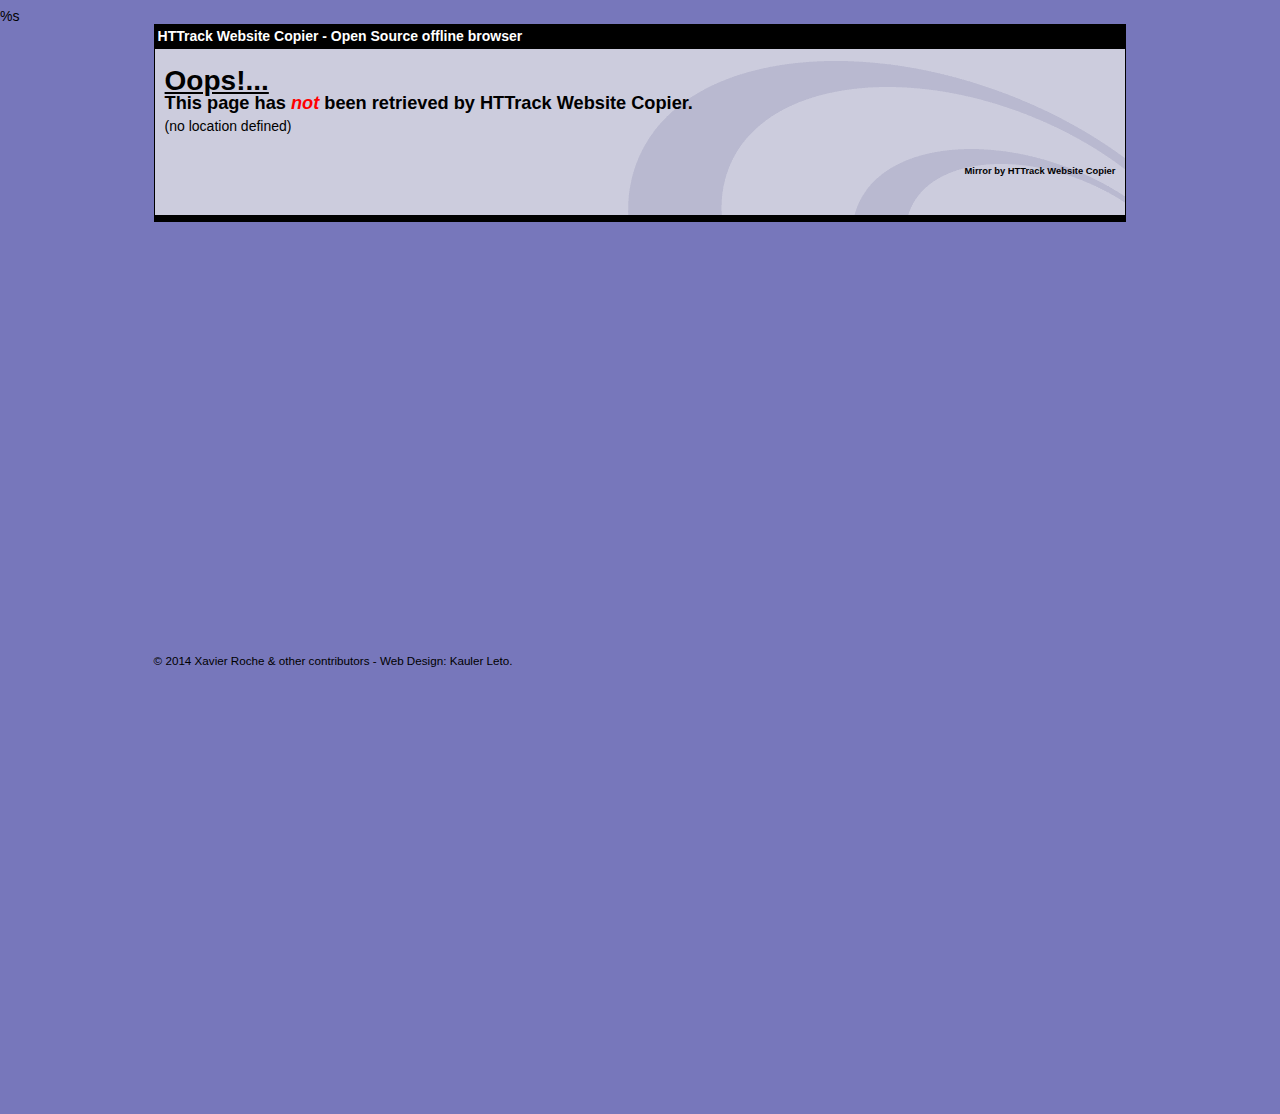
<file: external.html>
<!-- Created by HTTrack Website Copier/3.49-2 [XR&CO'2014] -->
<html>
<html xmlns="http://www.w3.org/1999/xhtml" lang="en">

<head>
	<meta http-equiv="Content-Type" content="text/html; charset=utf-8" />
	<meta name="description" content="HTTrack is an easy-to-use website mirror utility. It allows you to download a World Wide website from the Internet to a local directory,building recursively all structures, getting html, images, and other files from the server to your computer. Links are rebuiltrelatively so that you can freely browse to the local site (works with any browser). You can mirror several sites together so that you can jump from one toanother. You can, also, update an existing mirror site, or resume an interrupted download. The robot is fully configurable, with an integrated help" />
	<meta name="keywords" content="httrack, HTTRACK, HTTrack, winhttrack, WINHTTRACK, WinHTTrack, offline browser, web mirror utility, aspirateur web, surf offline, web capture, www mirror utility, browse offline, local  site builder, website mirroring, aspirateur www, internet grabber, capture de site web, internet tool, hors connexion, unix, dos, windows 95, windows 98, solaris, ibm580, AIX 4.0, HTS, HTGet, web aspirator, web aspirateur, libre, GPL, GNU, free software" />
	<title>Page not retrieved! - HTTrack Website Copier</title>
  %s
	<style type="text/css">
	<!--

body {
	margin: 0;  padding: 0;  margin-bottom: 15px;  margin-top: 8px;
	background: #77b;
}
body, td {
	font: 14px "Trebuchet MS", Verdana, Arial, Helvetica, sans-serif;
	}

#subTitle {
	background: #000;  color: #fff;  padding: 4px;  font-weight: bold; 
	}

#siteNavigation a, #siteNavigation .current {
	font-weight: bold;  color: #448;
	}
#siteNavigation a:link    { text-decoration: none; }
#siteNavigation a:visited { text-decoration: none; }

#siteNavigation .current { background-color: #ccd; }

#siteNavigation a:hover   { text-decoration: none;  background-color: #fff;  color: #000; }
#siteNavigation a:active  { text-decoration: none;  background-color: #ccc; }


a:link    { text-decoration: underline;  color: #00f; }
a:visited { text-decoration: underline;  color: #000; }
a:hover   { text-decoration: underline;  color: #c00; }
a:active  { text-decoration: underline; }

#pageContent {
	clear: both;
	border-bottom: 6px solid #000;
	padding: 10px;  padding-top: 20px;
	line-height: 1.65em;
 background-image: url(backblue.gif);
 background-repeat: no-repeat;
 background-position: top right;
	}

#pageContent, #siteNavigation {
	background-color: #ccd;
	}


.imgLeft  { float: left;   margin-right: 10px;  margin-bottom: 10px; }
.imgRight { float: right;  margin-left: 10px;   margin-bottom: 10px; }

hr { height: 1px;  color: #000;  background-color: #000;  margin-bottom: 15px; }

h1 { margin: 0;  font-weight: bold;  font-size: 2em; }
h2 { margin: 0;  font-weight: bold;  font-size: 1.6em; }
h3 { margin: 0;  font-weight: bold;  font-size: 1.3em; }
h4 { margin: 0;  font-weight: bold;  font-size: 1.18em; }

.blak { background-color: #000; }
.hide { display: none; }
.tableWidth { min-width: 400px; }

.tblRegular       { border-collapse: collapse; }
.tblRegular td    { padding: 6px;  background-image: url(fade.gif);  border: 2px solid #99c; }
.tblHeaderColor, .tblHeaderColor td { background: #99c; }
.tblNoBorder td   { border: 0; }


// -->
</style>

</head>

<table width="76%%" border="0" align="center" cellspacing="0" cellpadding="3" class="tableWidth">
	<tr>
	<td id="subTitle">HTTrack Website Copier - Open Source offline browser</td>
	</tr>
</table>
<table width="76%%" border="0" align="center" cellspacing="0" cellpadding="0" class="tableWidth">
<tr class="blak">
<td>
	<table width="100%%" border="0" align="center" cellspacing="1" cellpadding="0">
	<tr>
	<td colspan="6"> 
		<table width="100%%" border="0" align="center" cellspacing="0" cellpadding="10">
		<tr> 
		<td id="pageContent"> 
<!-- ==================== End prologue ==================== -->
<h1><strong><u>Oops!...</u></strong></h1>
<h3>This page has <font color="red"><em>not</em></font> been retrieved by HTTrack Website Copier. </h3>
<script language="Javascript">
<!--
  var loc=document.location.toString();
  if (loc) {
    var pos=loc.indexOf('link=');
    if (pos>0) {
      document.write('Clic to the link <b>below</b> to go to the online location!<br><a href="'+loc.substring(pos+5)+'">'+loc.substring(pos+5)+'</a><br>');
    } else
      document.write('(no location defined)');
  }
// -->
</script>
<h6 align="right">Mirror by HTTrack Website Copier</h6>
<!-- ==================== Start epilogue ==================== -->
		</td>
		</tr>
		</table>
	</td>
	</tr>
	</table>
</td>
</tr>
</table>

<table width="76%%" height="100%%" border="0" align="center" valign="bottom" cellspacing="0" cellpadding="0">
	<tr>
	<td id="footer"><small>&copy; 2014 Xavier Roche & other contributors - Web Design: Kauler Leto.</small></td>
	</tr>
</table>

</body>

</html>
</file>
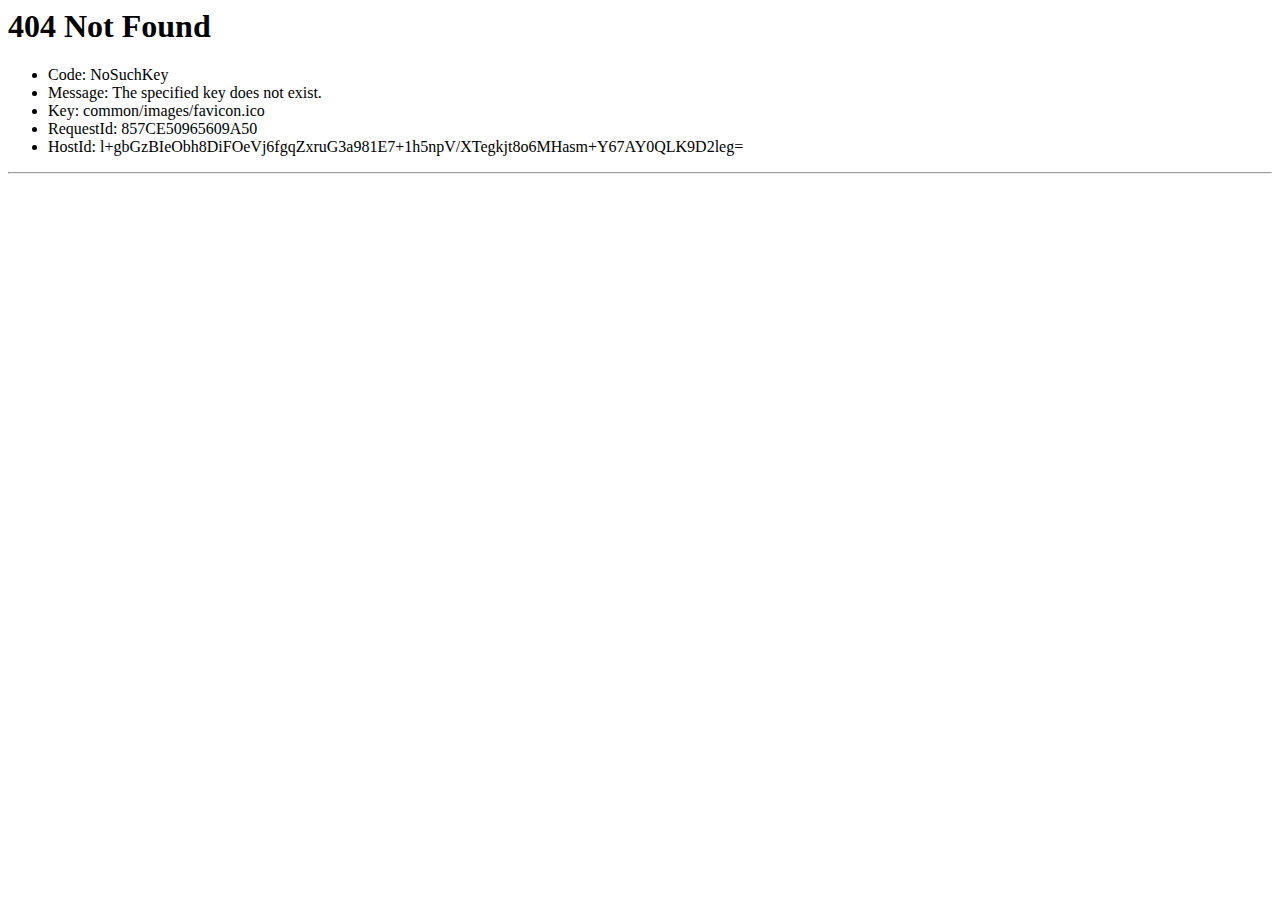
<file: otaku-coin.com/common/images/favicon.html>
<html>
<head><title>404 Not Found</title></head>
<body>
<h1>404 Not Found</h1>
<ul>
<li>Code: NoSuchKey</li>
<li>Message: The specified key does not exist.</li>
<li>Key: common/images/favicon.ico</li>
<li>RequestId: 857CE50965609A50</li>
<li>HostId: l+gbGzBIeObh8DiFOeVj6fgqZxruG3a981E7+1h5npV/XTegkjt8o6MHasm+Y67AY0QLK9D2leg=</li>
</ul>
<hr/>
</body>
</html>
</file>
<file: fonts.googleapis.com/css975a.css>
@font-face {
  font-family: 'Raleway';
  font-style: normal;
  font-weight: 400;
  src: local('Raleway'), local('Raleway-Regular'), url(../external.html?link=https://fonts.gstatic.com/s/raleway/v12/bIcY3_3JNqUVRAQQRNVteQ.ttf) format('truetype');
}
@font-face {
  font-family: 'Raleway';
  font-style: normal;
  font-weight: 700;
  src: local('Raleway Bold'), local('Raleway-Bold'), url(../external.html?link=https://fonts.gstatic.com/s/raleway/v12/JbtMzqLaYbbbCL9X6EvaIy3USBnSvpkopQaUR-2r7iU.ttf) format('truetype');
}
</file>
<file: otaku-coin.com/common/css/layout.css>
@charset "UTF-8";

/*共通
***********************************************************/
.wrapper {
  margin: 0 auto;
  text-align: center;
}

.content {
  padding: 0 20px 100px;
}

.contenttxt p {
  margin: 0 auto;
  max-width: 1200px;
}

.content01 {
  background: url(../images/bg_content01.jpg);
  background-size: 100% auto;
}

.content01 a {
  color: #01a5e9;
}

.content h2 {
  margin: 0 auto;
  padding: 60px 0 0;
  width: 115px;
}

.content h3 {
  padding: 30px 0;
  font-size: 44px;
  color: #01a5e9;
  font-weight: bold;
}

.content h4 {
  padding: 0 8px;
  font-size: 20px;
  background: #01a5e9;
  color: #ffed24;
  display: inline-block;
}

.contenttxt {
  text-align: center;
}

.contenttxt p {
  padding: 30px 0 0;
  max-width: 1200px;
}

.contenttxt p.largetxt {
  font-size: 18px;
}

.contenttxt p.smalltxt {
  padding: 60px 0 0;
  font-size: 14px;
}

/*MV
***********************************************************/
.mv {
  padding: 0 0 160px;
  background: url(../images/bg.jpg) no-repeat;
  background-size: 100% auto;
}

.lang {
  margin: 0 0 0 auto;
  text-align: right;
}

.lang li {
  margin: 0 0 0 auto;
  box-sizing: border-box;
  width: 80px;
  height: 80px;
  background: #0d4b5b;
  color: #fff;
  line-height: 80px;
  font-size: 14px;
  text-align: center;
  display: inline-block;
}

.lang li a {
  box-sizing: border-box;
  width: 80px;
  height: 80px;
  background: #fff;
  color: #0d4b5b;
  line-height: 80px;
  font-size: 14px;
  display: block;
  text-decoration: none;
}

.lang li a:hover {
  box-sizing: border-box;
  background: #0d4b5b;
  color: #fff;
  opacity: 1;
}

.title {
  margin: 80px auto 0;
  padding: 0 20px 40px;
  background: rgba(255, 255, 255, 0.95);
  border-radius: 10px;
  max-width: 736px;
  box-sizing: border-box;
  box-shadow: 0 5px 5px 5px rgba(0, 0, 0, 0.2);
}

.title p {
  padding: 30px 0 0;
}

.title p:first-child {
  padding: 40px 0 0;
  color: #066d87;
}

.title h1 {
  padding: 10px 0 0;
  font-size: 32px;
  color: #066d87;
  font-weight: bold;
  letter-spacing: 1px;
}

.title h1 span {
  padding: 0.1em 0 0;
  display: block;
  line-height: 1.0 !important;
  font-size: 42px;
}

.title h2 {
  margin: 0 auto;
  padding: 30px 0 0;
  max-width: 180px;
}

.movie a {
  margin: 50px auto 0;
  max-width: 617px;
  display: block;
}

.movie a:hover {
  opacity: 0.9 !important;
}

.movie a:hover img {
  opacity: 0.9 !important;
}

.main-video {
  max-width: 620px;
  margin: 50px auto 0;
}

.video-responsive {
  overflow: hidden;
  padding-bottom: 56.25%;
  position: relative;
  height: 0;
}

.video-responsive iframe {
  left: 0;
  top: 0;
  height: 100%;
  width: 100%;
  position: absolute;
}

/*content0102
***********************************************************/
.content0102 {
  display: -webkit-flex;
  display: -ms-flex;
  display: flex;
  -webkit-flex-wrap: nowrap;
  -ms-flex-wrap: nowrap;
  flex-wrap: nowrap;
  -webkit-flex-wrap: nowrap;
  -ms-flex-wrap: nowrap;
  align-items: stretch;
  background: #0198be;
}

.content0102Left {
  width: 50%;
  background: url(../images/ph_office.png) no-repeat center;
  background-size: 100% auto;
}

.content0102Right {
  padding: 0 5vw 4vw;
  width: 50%;
  background: #0198be;
  text-align: left;
  box-sizing: border-box;
}

.content0102Right h3 {
  padding: 4vw 0 0;
  font-size: 30px;
  color: #fff;
}

.content0102Right .line {
  margin: 1vw 0 0;
  width: 40px;
  height: 2px;
  background: #fdee24;
}

.content0102Right p {
  padding: 2vw 0 0;
  color: #fff;
}

/*INTRO
***********************************************************/
.intro {
  text-align: center;
  display: -webkit-flex;
  display: flex;
  flex-wrap: nowrap;
}

.introLeft {
  padding: 0 40px 30px;
  background: #0388a9;
  width: 50%;
  box-sizing: border-box;
}

.introRight {
  padding: 0 40px 30px;
  background: #0198be;
  width: 50%;
  box-sizing: border-box;
}

.intro h3 {
  margin: 50px auto 0;
  padding: 0 6px;
  background: #fdee24;
  color: #0388a9;
  font-size: 20px;
  display: inline-block;
}

.intro p {
  margin: 20px auto 0;
  color: #fff;
}

.introRight ul {
  padding: 20px 0 0;
  display: -webkit-flex;
  display: flex;
  flex-wrap: nowrap;
  justify-content: center;
}

.introRight ul li {
  padding: 0 8px;
  width: 60px;
}

.formBox {
  margin: 0 auto;
  padding: 30px 0 0;
  display: -webkit-flex;
  display: flex;
  flex-wrap: nowrap;
  justify-content: space-between;
  align-items: flex-start;
  width: 400px;
}

.formBox input[type="email"] {
  padding: 7px 10px;
  border: none !important;
  border-radius: 4px;
  width: 290px;
  height: 38px;
  box-sizing: border-box;
}

.formBox input[type="submit"] {
  -webkit-appearance: none;
  margin: -2px 0 0 !important;
  padding: 10px 10px;
  border: none !important;
  border-radius: 4px;
  width: 96px;
  font-size: 14px;
  color: #fff;
  background: #0d4b5b !important;
  height: 42px !important;
  box-sizing: border-box;
}

.mc-field-group {
  margin-right: 10px !important;
}

#mce-success-response.response, #mce-error-response.response, #mce-responses.response {
  margin: 0 auto !important;
  padding: 0 !important;
  color: #fff !important;
  float: none !important;
  text-align: center !important;
  width: 100%;
}

/*BOXLAYOUT
***********************************************************/
.contentbox h3 {
  padding: 30px 0 0;
}

.contentbox h4 {
  margin: 50px 0 0;
}

.boxLayout01 {
  margin: 0 auto;
  padding: 30px 0 0;
  max-width: 1580px;
  display: -webkit-box;
  display: -ms-flexbox;
  display: -webkit-flex;
  display: flex;
  flex-wrap: nowrap;
  -webkit-box-pack: justify;
  -ms-flex-pack: justify;
  -webkit-justify-content: space-between;
  justify-content: space-between;
}

.boxLayout01 .boxLayoutInner {
  padding: 40px 30px 40px;
  background: #fff;
  border-radius: 10px;
  box-sizing: border-box;
  max-width: 31.5%;
  flex: 1;
}

/*IE11だけに適用されるCSSハック*/
@media all and (-ms-high-contrast: none) {
  *::-ms-backdrop, .boxLayout01 .boxLayoutInner {
    flex: none !important;
  }
}

.boxLayout01 .boxLayoutInner h3 {
  padding: 0 10px;
  font-size: 28px;
  font-weight: normal;
  background: linear-gradient(transparent 50%, #ffed24 50%);
  display: inline-block;
}

.en .boxLayout01 .boxLayoutInner h3 {
  font-size: 20px;
}

.boxLayout01 .boxLayoutInner h4 {
  margin: 0 auto;
  padding: 30px 0 0;
  width: 188px;
  background: none;
  display: block;
}

.boxLayout01 .boxLayoutInner ul {
  padding: 16px 0 0;
  text-align: left;
}

.boxLayout01 .boxLayoutInner ul li {
  margin: 14px 0 0 1em;
  list-style: disc;
  font-size: 15px;
}

.boxLayout01 + p {
  padding: 30px 0 0;
}

/*content02
***********************************************************/
.content02 {
  background: #009bc2;
}

.content02 h3 {
  margin: 80px auto 0;
  padding: 5px 14px 3px;
  font-size: 26px;
  background: #ffed24;
  color: #008eb2;
  display: inline-block;
  font-weight: normal;
}

.content02 .plan {
  margin: 40px auto 0;
  padding: 35px;
  max-width: 1124px;
  background: #008eb2;
}

.content02 .image {
  margin: 0 auto;
  padding: 60px 0 0;
  display: -webkit-flex;
  display: flex;
  flex-wrap: nowrap;
  justify-content: space-between;
  max-width: 1580px;
}

.content02 .image .imageInner {
  padding: 0 40px;
  border-left: 1px dotted #fff;
  box-sizing: border-box;
  width: 25%;
}

.content02 .image .imageInner:last-child {
  border-right: 1px dotted #fff;
}

.content02 .image h4 {
  padding: 20px 0 0;
  color: #fff;
  display: block;
  background: none;
}

.content02 .image p {
  padding: 20px 0 0;
  color: #fff;
  font-size: 15px;
  text-align: left;
}

.content02 .image img {
  margin: 0 auto;
  width: 77px;
  display: block;
}

.content0202 {
  background: #008eb2;
}

.content0202 p {
  color: #fff;
}

.content0202 h3 + p {
  padding: 60px 0 0;
}

.content0202 h3 {
  color: #008eb2;
}

.boxLayoutItem02 .boxLayoutInner:last-child {
  border: none;
}

/*IE11だけに適用されるCSSハック*/
@media all and (-ms-high-contrast: none) {
  *::-ms-backdrop, .boxLayoutItem02 .boxLayoutInner:last-child {
    display: none !important;
  }

  *::-ms-backdrop, .boxLayoutItem02 {
    justify-content: space-between !important;
  }
}

/*content03
***********************************************************/
.content03 {
  background: url(../images/bg_content03.jpg);
  background-size: 100% auto;
}

.content0302 {
  padding: 30px 20px 100px;
  background: #0099d8;
}

.content03 h3 {
  color: #fff;
}

.content03 h4 {
  color: #008eb2;
  background: #ffed24;
}

.content03 h5 {
  padding: 20px 0 0;
  font-size: 28px;
}

.content03 .boxLayoutInner {
  padding-bottom: 120px;
  background: none;
  border: 5px solid #fff;
  color: #fff;
  position: relative;
  box-sizing: border-box;
}

.content03 .boxLayoutInner h3 {
  font-size: 16px;
  background: none;
}

.content0302 .boxLayoutInner h3 {
  font-size: 18px !important;
}

.content03 .boxLayoutInner p {
  padding: 30px 0 0;
  font-size: 15px;
  text-align: left;
}

.content03 .boxLayoutInner ul {
  text-align: center;
  display: -webkit-flex;
  display: flex;
  flex-wrap: nowrap;
  justify-content: center;
  position: absolute;
  left: 0;
  right: 0;
  bottom: 40px;
}

.content03 .boxLayoutInner li {
  margin: 0 8px !important;
  list-style: none;
  width: 52px;
  display: block;
}

.content03 .boxLayoutInner li a {

}

/*content04
***********************************************************/
.content04 {
  background: #177be1;
}

.content04 h3 {
  margin: 80px auto 0;
  padding: 5px 14px 3px;
  font-size: 26px;
  background: #ffed24;
  color: #177be1;
  display: inline-block;
  font-weight: normal;
}

/*footer
***********************************************************/
.social {
  background: #083c49;
}

.social ul {
  margin: 0 auto;
  padding: 54px 0;
  max-width: 440px;
  display: -webkit-flex;
  display: flex;
  flex-wrap: nowrap;
  justify-content: space-between;
  align-items: center;
}

.social ul li a {
  display: block;
  width: 49px;
}

.footer {
  padding: 36px 0;
  background: #0d4b5b;
}

.footer p {
  color: #fff;
  font-size: 13px;
}

/*全体（1300x以下）
***********************************************************/
@media screen and (max-width: 1300px) {
  .mv {
    padding: 0 0 12vw;
    background: url(../images/bg.png) no-repeat;
    background-size: auto 100%;
  }

  .title {
    margin: 12vw auto 0;
    padding: 0 20px 4vw;
  }

  .content0102Left {
    width: 50%;
    background: url(../images/ph_office.png) no-repeat center;
    background-size: 140% auto;
  }

  .en .boxLayout01 .boxLayoutInner h3 {
  }
}

/*全体（816x以下）
***********************************************************/
@media screen and (max-width: 816px) {
  p {
    font-size: 14px;
  }

  .content {
    padding: 0 20px 14vw;
  }

  .content01 {
    background: url(../images/bg_content01.jpg);
    background-size: auto 100%;
  }

  .content h2 {
    padding: 10vw 0 0;
    width: 26%;
  }

  .content h3 {
    padding: 4vw 0;
    font-size: 32px;
    line-height: 1.2;
  }

  .contenttxt p {
    padding: 4vw 0 0;
  }

  .contenttxt p.largetxt {
    font-size: 16px;
  }

  .contenttxt p.smalltxt {
    padding: 8vw 0 0;
    font-size: 12px;
  }

  .lang li {
    width: 60px;
    height: 60px;
    line-height: 60px;
  }

  .lang li a {
    box-sizing: border-box;
    width: 60px;
    height: 60px;
    line-height: 60px;

  }

  .title {
    margin: 12vw 40px 0;
  }

  .title h1 {
    font-size: 3.6vw;
  }

  .title h1 span {
    padding: 0.2em 0 0;
    font-size: 7vw;
  }

  .title h2 {
    padding: 6vw 0 0;
    width: 50%;
  }

  .title p {
    padding: 6vw 0 0;
    font-size: 13px;
    letter-spacing: 1px;
  }

  .title p:first-child {
    padding: 4vw 0 0;
  }

  .movie a {
    margin: 8vw 40px 0;
    box-sizing: border-box;
  }

  .main-video {
    margin: 50px 40px;
  }

  .intro {
    text-align: center;
    display: block;
  }

  .introLeft {
    padding: 0 0 50px;
    background: #0388a9;
    width: 100%;
  }

  .introRight {
    padding: 0 0 50px;
    background: #0198be;
    width: 100%;
  }

  .introLeft {
    padding: 0 20px 6vw;
    box-sizing: border-box;
  }

  .introRight {
    padding: 0 20px 6vw;
    box-sizing: border-box;
  }

  .intro h3 {
    margin: 6vw auto 0;
    font-size: 16px;
  }

  .intro p {
    font-size: 14px;
  }

  .formBox {
    padding: 3vw 0 0;
    width: 290px;
  }

  .introRight ul {
    padding: 3vw 0 0;
  }

  .formBox input[type="email"] {
    width: 220px;
  }

  .formBox input[type="submit"] {
    width: 60px;
  }

  .content0102 {
    display: block;
  }

  .content0102Left {
    width: 100%;
    height: 60vw;
    background: url(../images/ph_office.png) no-repeat center;
    background-size: auto 120%;
  }

  .content0102Right {
    padding: 0 20px 10vw;
    width: 100%;
  }

  .content0102Right h3 {
    padding: 10vw 0 0;
    font-size: 22px;
  }

  .content0102Right .line {
    margin: 2vw 0 0;
    width: 40px;
    height: 2px;
    background: #fdee24;
  }

  .content0102Right p {
    padding: 6vw 0 0;
  }

  .contentbox h4 {
    margin: 6vw 0 0;
  }

  .boxLayout01 {
    padding: 0;
    display: block;
    width: 100% !important;
  }

  .boxLayout01 .boxLayoutInner {
    margin: 6vw 0 0;
    padding: 6vw 20px 6vw;
    max-width: 100% !important;
  }

  .boxLayout01 .boxLayoutInner h3 {
    padding: 0 10px;
    font-size: 20px;
  }

  .boxLayout01 .boxLayoutInner h4 {
    padding: 6vw 0 0;
    width: 40%;
  }

  .content02 {
    padding-bottom: 6vw;
  }

  .content02 h3 {
    margin: 12vw 0 0;
    padding: 6px 2px;
    font-size: 22px;
    line-height: 1.2;
  }

  .content02 .image h4 {
    padding: 2vw 0 0;
    font-size: 18px;
  }

  .content02 .image p {
    padding: 2vw 0 0;
  }

  .content02 .plan {
    margin: 6vw 0 0;
    padding: 16px;
  }

  .content02 .image {
    margin: 0 auto;
    padding: 10vw 0 0;
    display: block;
  }

  .content02 .image .imageInner {
    padding: 6vw 0;
    border: none !important;
    border-top: 1px dotted #fff !important;
    width: 100%;
  }

  .content02 .image .imageInner img {
    width: 18%;
  }

  .content0202 {
    padding-bottom: 12vw !important;
  }

  .content0202 h3 + p {
    padding: 6vw 0 0;
  }

  .content0202 p {
    font-size: 15px;
  }

  .content03 {
    padding-bottom: 12vw !important;
  }

  .content03 h3 {
  }

  .content03 .boxLayoutInner {
    position: static;
  }

  .content03 .boxLayoutInner ul {
    position: static;
  }

  .content0302 {
    padding-bottom: 12vw !important;
  }

  .en .boxLayout01 .boxLayoutInner h3 {
    font-size: 6vw;
  }

  .content0302 h4 {
    margin: 12vw auto 0;
  }

  .content03 .boxLayout01 h3 {
    margin: 0 !important;
    font-size: 16px !important;;
  }

  .content04 h3 {
    margin: 12vw auto 0;
    padding: 6px 2px;
    font-size: 22px;
    line-height: 1.2;
  }

  .boxLayoutItem02 .boxLayoutInner:last-child {
    display: none;
  }

  .social {
  }

  .social ul {
    padding: 10vw 20px;
    max-width: 300px;
  }

  .social ul li a {
    width: 34px;
  }

}
</file>
<file: cdn-images.mailchimp.com/embedcode/classic-10_7.css>
/* MailChimp Form Embed Code - Classic - 12/17/2015 v10.7 */
#mc_embed_signup form {display:block; position:relative; text-align:left; padding:10px 0 10px 3%}
#mc_embed_signup h2 {font-weight:bold; padding:0; margin:15px 0; font-size:1.4em;}
#mc_embed_signup input {border: 1px solid #ABB0B2; -webkit-border-radius: 3px; -moz-border-radius: 3px; border-radius: 3px;}
#mc_embed_signup input[type=checkbox]{-webkit-appearance:checkbox;}
#mc_embed_signup input[type=radio]{-webkit-appearance:radio;}
#mc_embed_signup input:focus {border-color:#333;}
#mc_embed_signup .button {clear:both; background-color: #aaa; border: 0 none; border-radius:4px; transition: all 0.23s ease-in-out 0s; color: #FFFFFF; cursor: pointer; display: inline-block; font-size:15px; font-weight: normal; height: 32px; line-height: 32px; margin: 0 5px 10px 0; padding: 0 22px; text-align: center; text-decoration: none; vertical-align: top; white-space: nowrap; width: auto;}
#mc_embed_signup .button:hover {background-color:#777;}
#mc_embed_signup .small-meta {font-size: 11px;}
#mc_embed_signup .nowrap {white-space:nowrap;}

#mc_embed_signup .mc-field-group {clear:left; position:relative; width:96%; padding-bottom:3%; min-height:50px;}
#mc_embed_signup .size1of2 {clear:none; float:left; display:inline-block; width:46%; margin-right:4%;}
* html #mc_embed_signup .size1of2 {margin-right:2%; /* Fix for IE6 double margins. */}
#mc_embed_signup .mc-field-group label {display:block; margin-bottom:3px;}
#mc_embed_signup .mc-field-group input {display:block; width:100%; padding:8px 0; text-indent:2%;}
#mc_embed_signup .mc-field-group select {display:inline-block; width:99%; padding:5px 0; margin-bottom:2px;}

#mc_embed_signup .datefield, #mc_embed_signup .phonefield-us{padding:5px 0;}
#mc_embed_signup .datefield input, #mc_embed_signup .phonefield-us input{display:inline; width:60px; margin:0 2px; letter-spacing:1px; text-align:center; padding:5px 0 2px 0;}
#mc_embed_signup .phonefield-us .phonearea input, #mc_embed_signup .phonefield-us .phonedetail1 input{width:40px;}
#mc_embed_signup .datefield .monthfield input, #mc_embed_signup .datefield .dayfield input{width:30px;}
#mc_embed_signup .datefield label, #mc_embed_signup .phonefield-us label{display:none;}

#mc_embed_signup .indicates-required {text-align:right; font-size:11px; margin-right:4%;}
#mc_embed_signup .asterisk {color:#e85c41; font-size:150%; font-weight:normal; position:relative; top:5px;}     
#mc_embed_signup .clear {clear:both;}

#mc_embed_signup .mc-field-group.input-group ul {margin:0; padding:5px 0; list-style:none;}
#mc_embed_signup .mc-field-group.input-group ul li {display:block; padding:3px 0; margin:0;}
#mc_embed_signup .mc-field-group.input-group label {display:inline;}
#mc_embed_signup .mc-field-group.input-group input {display:inline; width:auto; border:none;}

#mc_embed_signup div#mce-responses {float:left; top:-1.4em; padding:0em .5em 0em .5em; overflow:hidden; width:90%; margin: 0 5%; clear: both;}
#mc_embed_signup div.response {margin:1em 0; padding:1em .5em .5em 0; font-weight:bold; float:left; top:-1.5em; z-index:1; width:80%;}
#mc_embed_signup #mce-error-response {display:none;}
#mc_embed_signup #mce-success-response {color:#529214; display:none;}
#mc_embed_signup label.error {display:block; float:none; width:auto; margin-left:1.05em; text-align:left; padding:.5em 0;}

#mc-embedded-subscribe {clear:both; width:auto; display:block; margin:1em 0 1em 5%;}
#mc_embed_signup #num-subscribers {font-size:1.1em;}
#mc_embed_signup #num-subscribers span {padding:.5em; border:1px solid #ccc; margin-right:.5em; font-weight:bold;}

#mc_embed_signup #mc-embedded-subscribe-form div.mce_inline_error {display:inline-block; margin:2px 0 1em 0; padding:5px 10px; background-color:rgba(255,255,255,0.85); -webkit-border-radius: 3px; -moz-border-radius: 3px; border-radius: 3px; font-size:14px; font-weight:normal; z-index:1; color:#e85c41;}
#mc_embed_signup #mc-embedded-subscribe-form input.mce_inline_error {border:2px solid #e85c41;}
</file>
